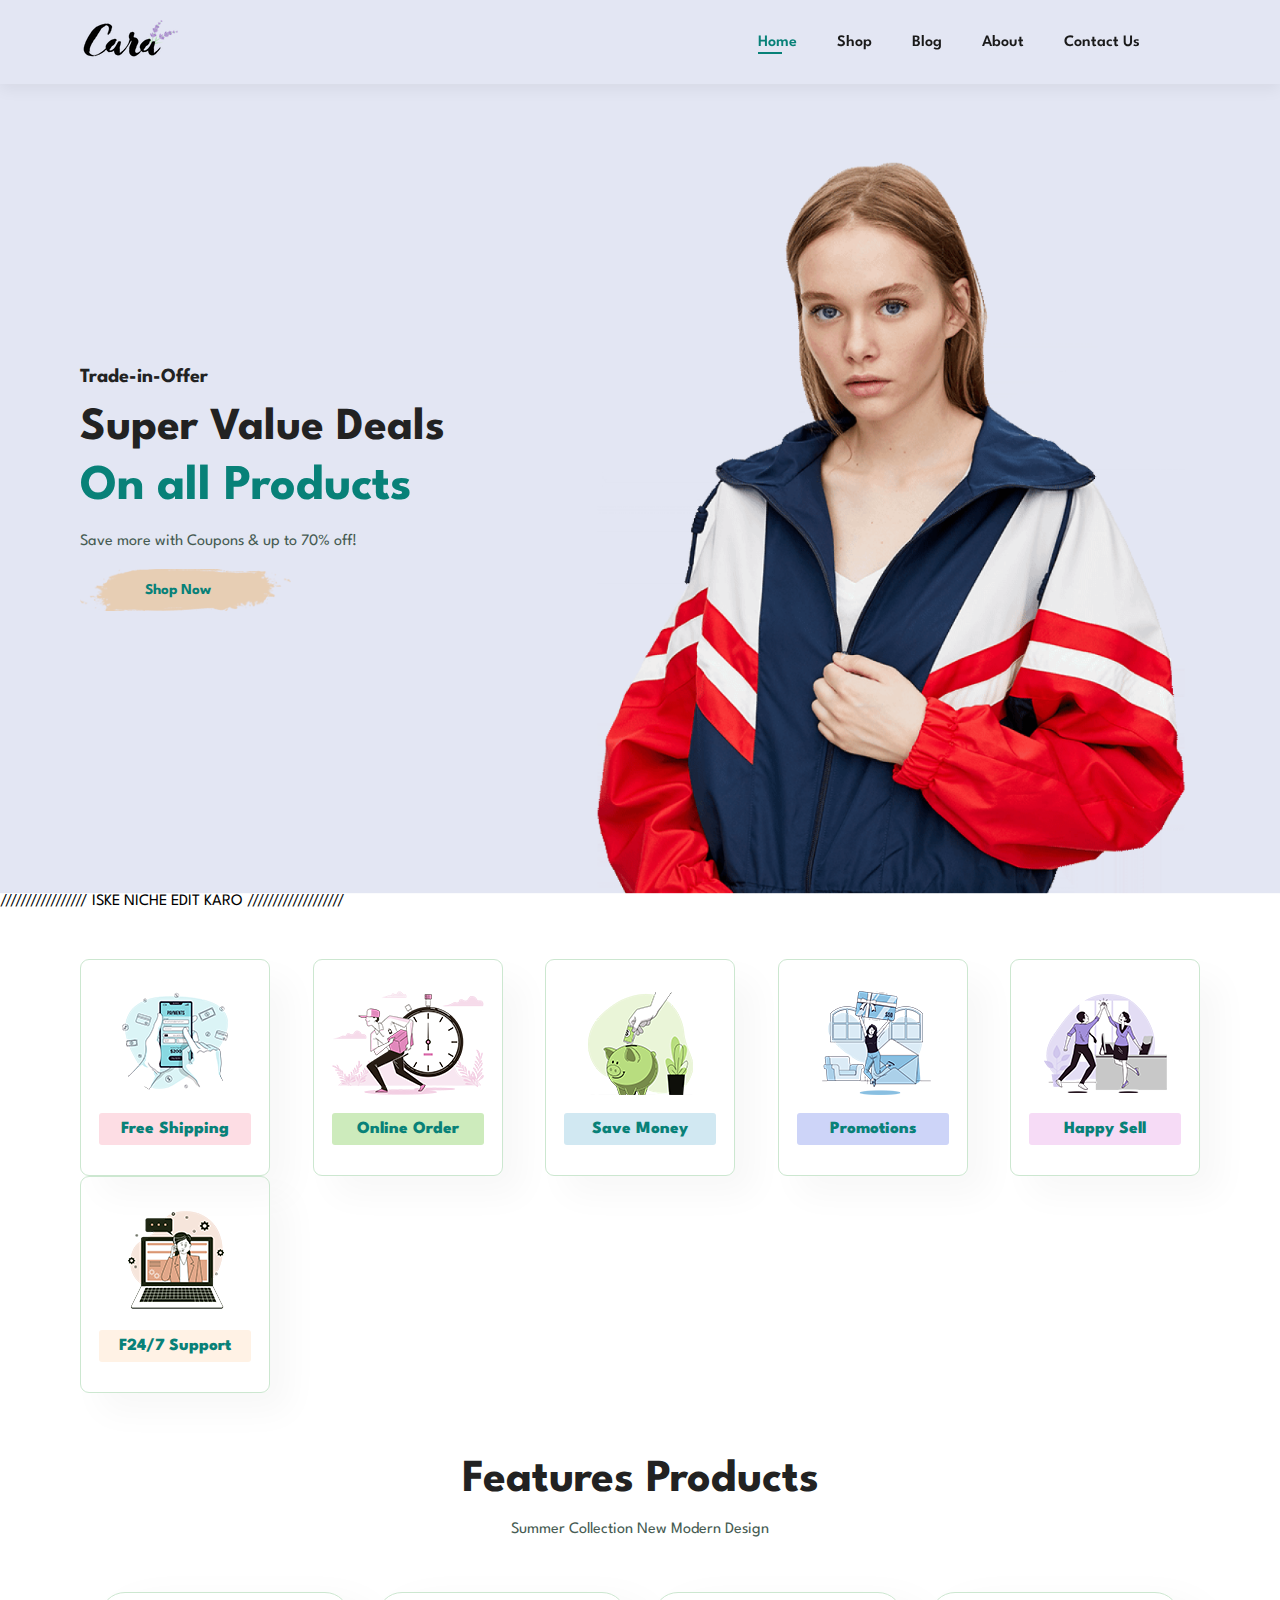
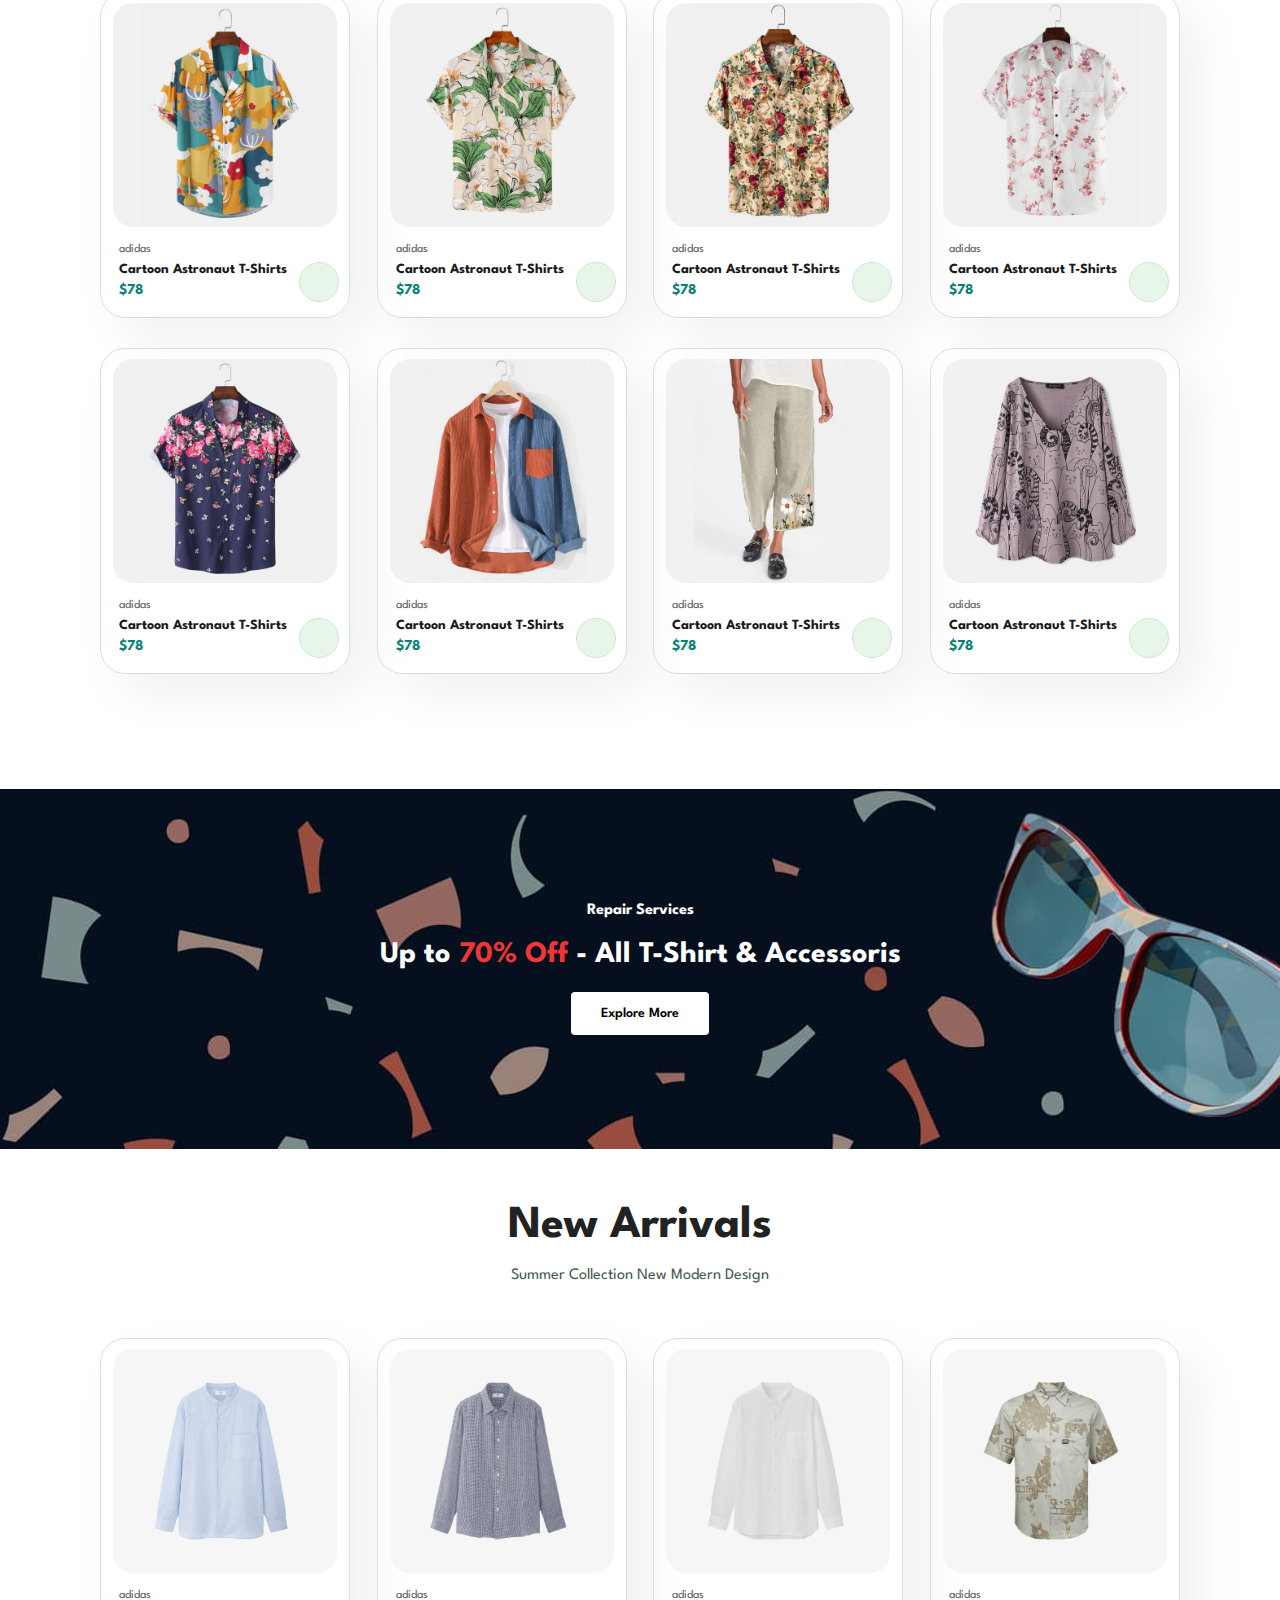
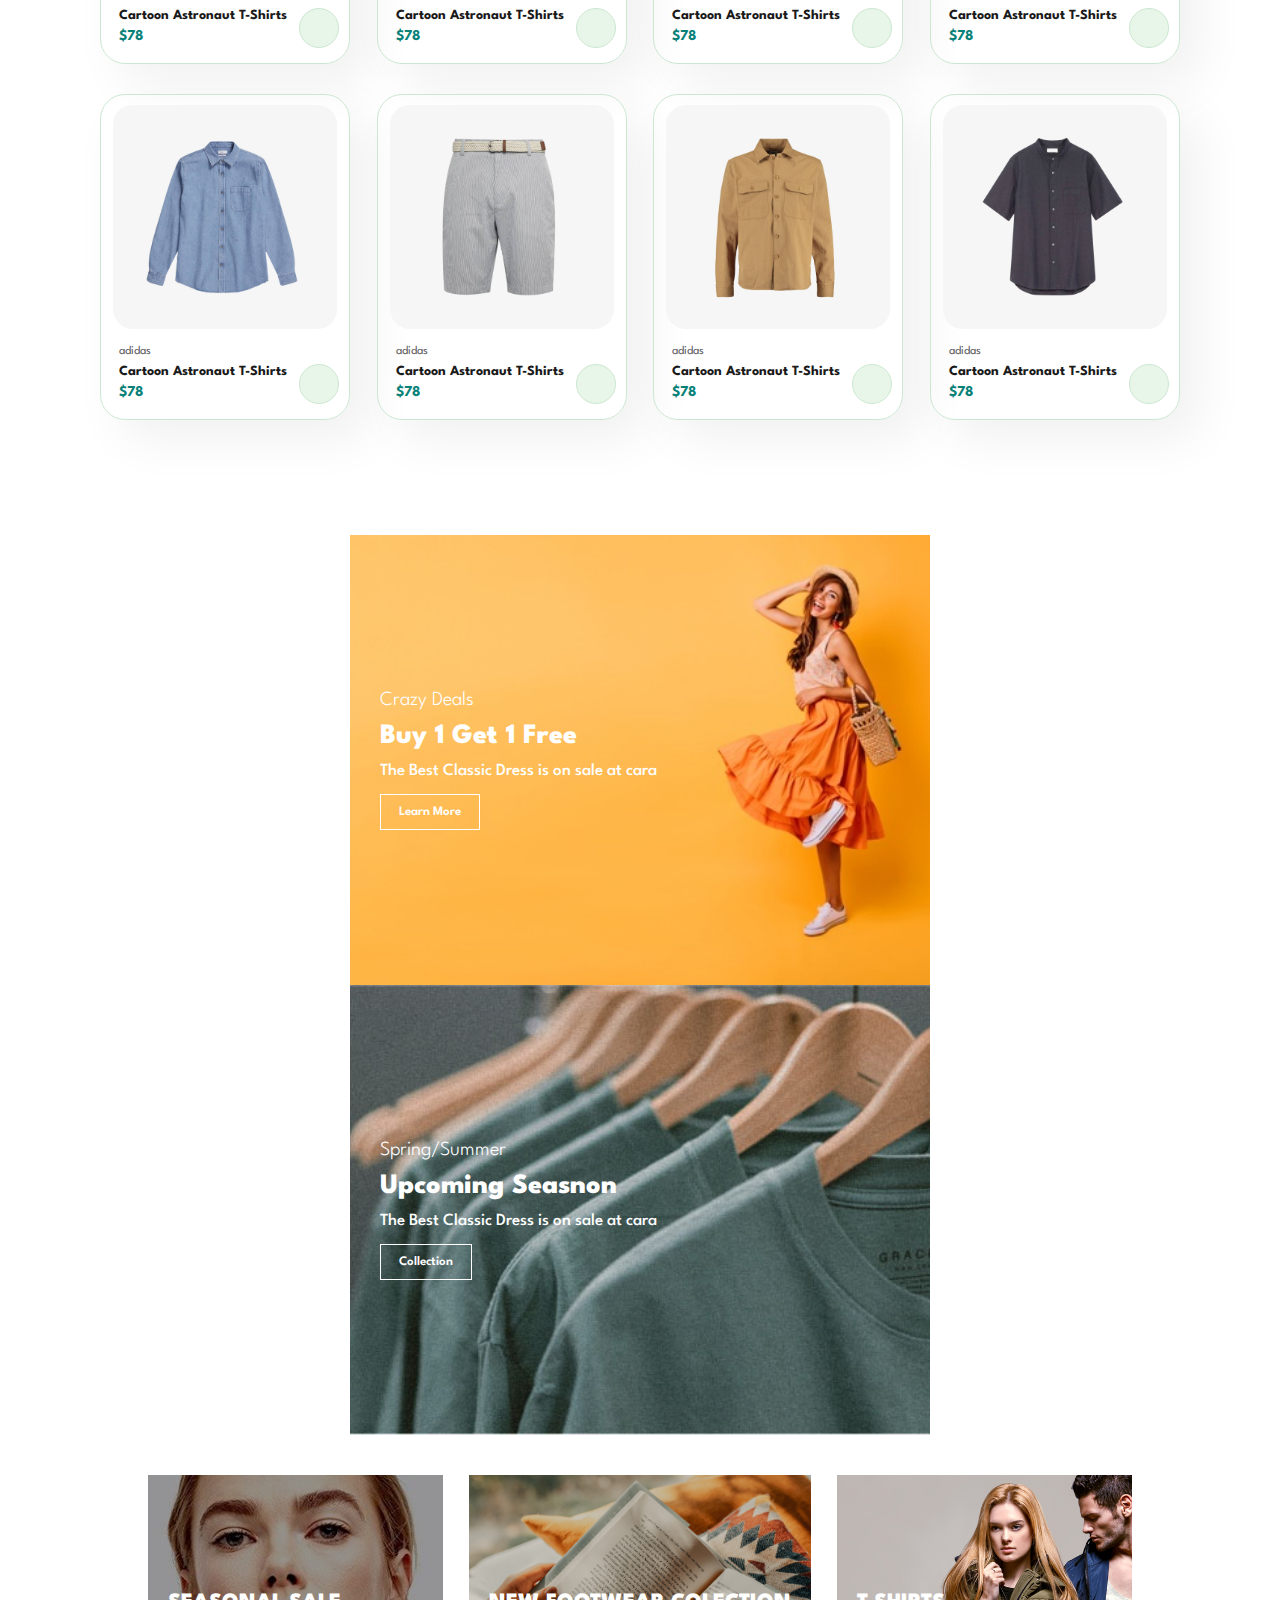
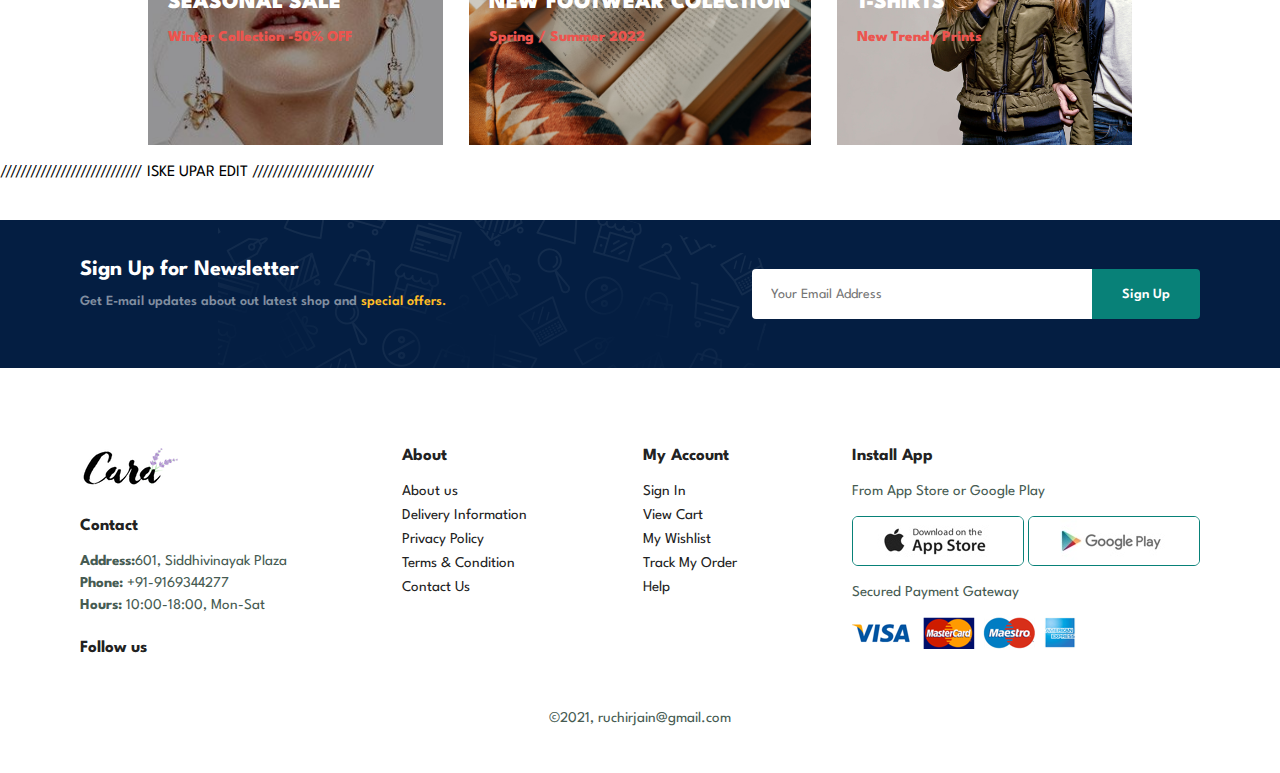
<file: index.html>
<!DOCTYPE html>
<html lang="en">

<head>
    <meta charset="UTF-8">
    <meta name="viewport" content="width=device-width, initial-scale=1.0">
    <title>E-Commerce Website</title>
    <link rel="preconnect" href="https://fonts.googleapis.com">
    <link rel="preconnect" href="https://fonts.gstatic.com" crossorigin>
    <link
        href="https://fonts.googleapis.com/css2?family=Courier+Prime&family=League+Spartan&family=Playfair+Display:ital,wght@0,500;0,600;0,700;1,400&family=Poppins:ital,wght@0,100;0,200;0,300;0,400;0,500;0,600;0,700;1,100;1,200;1,300;1,400;1,500&display=swap"
        rel="stylesheet">
    <link rel="stylesheet" href="https://cdnjs.cloudflare.com/ajax/libs/font-awesome/6.4.0/css/all.min.css"
        integrity="sha512-iecdLmaskl7CVkqkXNQ/ZH/XLlvWZOJyj7Yy7tcenmpD1ypASozpmT/E0iPtmFIB46ZmdtAc9eNBvH0H/ZpiBw=="
        crossorigin="anonymous" referrerpolicy="no-referrer" />
    <link rel="stylesheet" href="style.css">
</head>

<body>
    <section id="header">
        <a href="#"><img src="./images/logo.png" class="logo" alt=""></a>
        <div>
            <ul id="navbar">
                <li><a class="active" href="index.html">Home</a></li>
                <li><a href="shop.html">Shop</a></li>
                <li><a href="blog.html">Blog</a></li>
                <li><a href="about.html">About</a></li>
                <li><a href="contact.html">Contact Us</a></li>
                <li><a href="cart.html" id="lg-bag"><i class="fa-solid fa-bag-shopping"></i></a></li>
                <a href="#" id="close"><i class="fa-solid fa-xmark"></i></a>
            </ul>
        </div>
        <div id="mobile">
            <a href="#"><i class="fa-solid fa-bag-shopping"></i></a>
            <i class="fa-solid fa-bars" id="bar"></i>
        </div>
    </section>

    <section id="hero">
        <h4>Trade-in-Offer</h4>
        <h2>Super Value Deals</h2>
        <h1>On all Products</h1>
        <p>Save more with Coupons & up to 70% off!</p>
        <button>Shop Now</button>
    </section>

///////////////// ISKE NICHE EDIT KARO ///////////////////

    <section id="features">
        <div class="fe-box">
            <img src="./images/features/f1.png" alt="">
            <h6>Free Shipping</h6>
        </div>
        <div class="fe-box">
            <img src="./images/features/f2.png" alt="">
            <h6>Online Order</h6>
        </div>
        <div class="fe-box">
            <img src="./images/features/f3.png" alt="">
            <h6>Save Money</h6>
        </div>
        <div class="fe-box">
            <img src="./images/features/f4.png" alt="">
            <h6>Promotions</h6>
        </div>
        <div class="fe-box">
            <img src="./images/features/f5.png" alt="">
            <h6>Happy Sell</h6>
        </div>
        <div class="fe-box">
            <img src="./images/features/f6.png" alt="">
            <h6>F24/7 Support</h6>
        </div>
    </section>

    <section id="product1" class="section-p1">
        <h2>Features Products</h2>
        <p>Summer Collection New Modern Design</p>
        <div class="pro-container">
            <div class="pro">
                <img src="./images/products/f1.jpg" alt="">
                <div class="description">
                    <span>adidas</span>
                    <h5>Cartoon Astronaut T-Shirts</h5>
                    <div class="star">
                        <i class="fas fa-star"></i>
                        <i class="fas fa-star"></i>
                        <i class="fas fa-star"></i>
                        <i class="fas fa-star"></i>
                        <i class="fas fa-star"></i>
                    </div>
                    <h4>$78</h4>
                </div>
                <a href="#"><i class="fa-solid fa-cart-shopping"></i></a>
            </div>
            <div class="pro">
                <img src="./images/products/f2.jpg" alt="">
                <div class="description">
                    <span>adidas</span>
                    <h5>Cartoon Astronaut T-Shirts</h5>
                    <div class="star">
                        <i class="fas fa-star"></i>
                        <i class="fas fa-star"></i>
                        <i class="fas fa-star"></i>
                        <i class="fas fa-star"></i>
                        <i class="fas fa-star"></i>
                    </div>
                    <h4>$78</h4>
                </div>
                <a href="#"><i class="fa-solid fa-cart-shopping"></i></a>
            </div>
            <div class="pro">
                <img src="./images/products/f3.jpg" alt="">
                <div class="description">
                    <span>adidas</span>
                    <h5>Cartoon Astronaut T-Shirts</h5>
                    <div class="star">
                        <i class="fas fa-star"></i>
                        <i class="fas fa-star"></i>
                        <i class="fas fa-star"></i>
                        <i class="fas fa-star"></i>
                        <i class="fas fa-star"></i>
                    </div>
                    <h4>$78</h4>
                </div>
                <a href="#"><i class="fa-solid fa-cart-shopping"></i></a>
            </div>
            <div class="pro">
                <img src="./images/products/f4.jpg" alt="">
                <div class="description">
                    <span>adidas</span>
                    <h5>Cartoon Astronaut T-Shirts</h5>
                    <div class="star">
                        <i class="fas fa-star"></i>
                        <i class="fas fa-star"></i>
                        <i class="fas fa-star"></i>
                        <i class="fas fa-star"></i>
                        <i class="fas fa-star"></i>
                    </div>
                    <h4>$78</h4>
                </div>
                <a href="#"><i class="fa-solid fa-cart-shopping"></i></a>
            </div>
            <div class="pro">
                <img src="./images/products/f5.jpg" alt="">
                <div class="description">
                    <span>adidas</span>
                    <h5>Cartoon Astronaut T-Shirts</h5>
                    <div class="star">
                        <i class="fas fa-star"></i>
                        <i class="fas fa-star"></i>
                        <i class="fas fa-star"></i>
                        <i class="fas fa-star"></i>
                        <i class="fas fa-star"></i>
                    </div>
                    <h4>$78</h4>
                </div>
                <a href="#"><i class="fa-solid fa-cart-shopping"></i></a>
            </div>
            <div class="pro">
                <img src="./images/products/f6.jpg" alt="">
                <div class="description">
                    <span>adidas</span>
                    <h5>Cartoon Astronaut T-Shirts</h5>
                    <div class="star">
                        <i class="fas fa-star"></i>
                        <i class="fas fa-star"></i>
                        <i class="fas fa-star"></i>
                        <i class="fas fa-star"></i>
                        <i class="fas fa-star"></i>
                    </div>
                    <h4>$78</h4>
                </div>
                <a href="#"><i class="fa-solid fa-cart-shopping"></i></a>
            </div>
            <div class="pro">
                <img src="./images/products/f7.jpg" alt="">
                <div class="description">
                    <span>adidas</span>
                    <h5>Cartoon Astronaut T-Shirts</h5>
                    <div class="star">
                        <i class="fas fa-star"></i>
                        <i class="fas fa-star"></i>
                        <i class="fas fa-star"></i>
                        <i class="fas fa-star"></i>
                        <i class="fas fa-star"></i>
                    </div>
                    <h4>$78</h4>
                </div>
                <a href="#"><i class="fa-solid fa-cart-shopping"></i></a>
            </div>
            <div class="pro">
                <img src="./images/products/f8.jpg" alt="">
                <div class="description">
                    <span>adidas</span>
                    <h5>Cartoon Astronaut T-Shirts</h5>
                    <div class="star">
                        <i class="fas fa-star"></i>
                        <i class="fas fa-star"></i>
                        <i class="fas fa-star"></i>
                        <i class="fas fa-star"></i>
                        <i class="fas fa-star"></i>
                    </div>
                    <h4>$78</h4>
                </div>
                <a href="#"><i class="fa-solid fa-cart-shopping"></i></a>
            </div>


        </div>
    </section>

    <section id="banner" class="section-m1">
        <h4>Repair Services</h4>
        <h2>Up to <span>70% Off</span> - All T-Shirt & Accessoris</h2>
        <button class="normal">Explore More</button>
    </section>

    <section id="product1" class="section-p1">
        <h2>New Arrivals</h2>
        <p>Summer Collection New Modern Design</p>
        <div class="pro-container">
            <div class="pro">
                <img src="./images/products/n1.jpg" alt="">
                <div class="description">
                    <span>adidas</span>
                    <h5>Cartoon Astronaut T-Shirts</h5>
                    <div class="star">
                        <i class="fas fa-star"></i>
                        <i class="fas fa-star"></i>
                        <i class="fas fa-star"></i>
                        <i class="fas fa-star"></i>
                        <i class="fas fa-star"></i>
                    </div>
                    <h4>$78</h4>
                </div>
                <a href="#"><i class="fa-solid fa-cart-shopping"></i></a>
            </div>
            <div class="pro">
                <img src="./images/products/n2.jpg" alt="">
                <div class="description">
                    <span>adidas</span>
                    <h5>Cartoon Astronaut T-Shirts</h5>
                    <div class="star">
                        <i class="fas fa-star"></i>
                        <i class="fas fa-star"></i>
                        <i class="fas fa-star"></i>
                        <i class="fas fa-star"></i>
                        <i class="fas fa-star"></i>
                    </div>
                    <h4>$78</h4>
                </div>
                <a href="#"><i class="fa-solid fa-cart-shopping"></i></a>
            </div>
            <div class="pro">
                <img src="./images/products/n3.jpg" alt="">
                <div class="description">
                    <span>adidas</span>
                    <h5>Cartoon Astronaut T-Shirts</h5>
                    <div class="star">
                        <i class="fas fa-star"></i>
                        <i class="fas fa-star"></i>
                        <i class="fas fa-star"></i>
                        <i class="fas fa-star"></i>
                        <i class="fas fa-star"></i>
                    </div>
                    <h4>$78</h4>
                </div>
                <a href="#"><i class="fa-solid fa-cart-shopping"></i></a>
            </div>
            <div class="pro">
                <img src="./images/products/n4.jpg" alt="">
                <div class="description">
                    <span>adidas</span>
                    <h5>Cartoon Astronaut T-Shirts</h5>
                    <div class="star">
                        <i class="fas fa-star"></i>
                        <i class="fas fa-star"></i>
                        <i class="fas fa-star"></i>
                        <i class="fas fa-star"></i>
                        <i class="fas fa-star"></i>
                    </div>
                    <h4>$78</h4>
                </div>
                <a href="#"><i class="fa-solid fa-cart-shopping"></i></a>
            </div>
            <div class="pro">
                <img src="./images/products/n5.jpg" alt="">
                <div class="description">
                    <span>adidas</span>
                    <h5>Cartoon Astronaut T-Shirts</h5>
                    <div class="star">
                        <i class="fas fa-star"></i>
                        <i class="fas fa-star"></i>
                        <i class="fas fa-star"></i>
                        <i class="fas fa-star"></i>
                        <i class="fas fa-star"></i>
                    </div>
                    <h4>$78</h4>
                </div>
                <a href="#"><i class="fa-solid fa-cart-shopping"></i></a>
            </div>
            <div class="pro">
                <img src="./images/products/n6.jpg" alt="">
                <div class="description">
                    <span>adidas</span>
                    <h5>Cartoon Astronaut T-Shirts</h5>
                    <div class="star">
                        <i class="fas fa-star"></i>
                        <i class="fas fa-star"></i>
                        <i class="fas fa-star"></i>
                        <i class="fas fa-star"></i>
                        <i class="fas fa-star"></i>
                    </div>
                    <h4>$78</h4>
                </div>
                <a href="#"><i class="fa-solid fa-cart-shopping"></i></a>
            </div>
            <div class="pro">
                <img src="./images/products/n7.jpg" alt="">
                <div class="description">
                    <span>adidas</span>
                    <h5>Cartoon Astronaut T-Shirts</h5>
                    <div class="star">
                        <i class="fas fa-star"></i>
                        <i class="fas fa-star"></i>
                        <i class="fas fa-star"></i>
                        <i class="fas fa-star"></i>
                        <i class="fas fa-star"></i>
                    </div>
                    <h4>$78</h4>
                </div>
                <a href="#"><i class="fa-solid fa-cart-shopping"></i></a>
            </div>
            <div class="pro">
                <img src="./images/products/n8.jpg" alt="">
                <div class="description">
                    <span>adidas</span>
                    <h5>Cartoon Astronaut T-Shirts</h5>
                    <div class="star">
                        <i class="fas fa-star"></i>
                        <i class="fas fa-star"></i>
                        <i class="fas fa-star"></i>
                        <i class="fas fa-star"></i>
                        <i class="fas fa-star"></i>
                    </div>
                    <h4>$78</h4>
                </div>
                <a href="#"><i class="fa-solid fa-cart-shopping"></i></a>
            </div>


        </div>
    </section>

    <section id="sm-banner" class="section-p1">
        <div class="banner-box">
            <h4>Crazy Deals</h4>
            <h2>Buy 1 Get 1 Free</h2>
            <span>The Best Classic Dress is on sale at cara</span>
            <button class="white">Learn More</button>
        </div>
        <div class="banner-box banner-box-2">
            <h4>Spring/Summer</h4>
            <h2>Upcoming Seasnon</h2>
            <span>The Best Classic Dress is on sale at cara</span>
            <button class="white">Collection</button>
        </div>
    </section>

    <section id="banner-3">
        <div class="banner-box">
            <h2>SEASONAL SALE</h2>
            <h3>Winter Collection -50% OFF</h3>
        </div>
        <div class="banner-box" style="background-image: url(./images/banner/b19.jpg);">
            <h2>NEW FOOTWEAR COLECTION</h2>
            <h3>Spring / Summer 2022</h3>
        </div>
        <div class="banner-box" style="background-image: url(./images/banner/b4.jpg);">
            <h2>T-SHIRTS</h2>
            <h3>New Trendy Prints</h3>
        </div>
    </section>

    //////////////////////////// ISKE UPAR EDIT ////////////////////////

    <section id="newsletter" class="section-p1 section-m1">
        <div class="newstext">
            <h4>Sign Up for Newsletter</h4>
            <p>Get E-mail updates about out latest shop and <span>special offers.</span></p>
        </div>
        <div class="form">
            <input type="text" placeholder="Your Email Address">
            <button class="normal">Sign Up</button>
        </div>
    </section>

    <footer class="section-p1">

        <div class="col">
            <img class="logo" src="./images/logo.png" alt="">
            <h4>Contact</h4>
            <p><strong>Address:</strong>601, Siddhivinayak Plaza</p>
            <p><strong>Phone:</strong> +91-9169344277</p>
            <p><strong>Hours:</strong> 10:00-18:00, Mon-Sat</p>
            <div class="follow">
                <h4>Follow us</h4>
                <div class="icon">
                    <i class="fa-brands fa-facebook"></i>
                    <i class="fa-brands fa-twitter"></i>
                    <i class="fa-brands fa-instagram"></i>
                    <i class="fa-brands fa-linkedin"></i>
                </div>
            </div>
        </div>

        <div class="col">
            <h4>About</h4>
            <a href="#">About us</a>
            <a href="#">Delivery Information</a>
            <a href="#">Privacy Policy</a>
            <a href="#">Terms & Condition</a>
            <a href="#">Contact Us</a>
        </div>

        <div class="col">
            <h4>My Account</h4>
            <a href="#">Sign In</a>
            <a href="#">View Cart</a>
            <a href="#">My Wishlist</a>
            <a href="#">Track My Order</a>
            <a href="#">Help</a>
        </div>

        <div class="col install">
            <h4>Install App</h4>
            <p>From App Store or Google Play</p>
            <div class="row">
                <img src="./images/pay/app.jpg" alt="">
                <img src="./images/pay/play.jpg" alt="">
            </div>
            <p>Secured Payment Gateway</p>
            <img src="./images/pay/pay.png" alt="">
        </div>

        <div class="copyright">
            <p>©2021, ruchirjain@gmail.com</p>
        </div>
    </footer>




    <script src="script.js"></script>
</body>

</html>
</file>
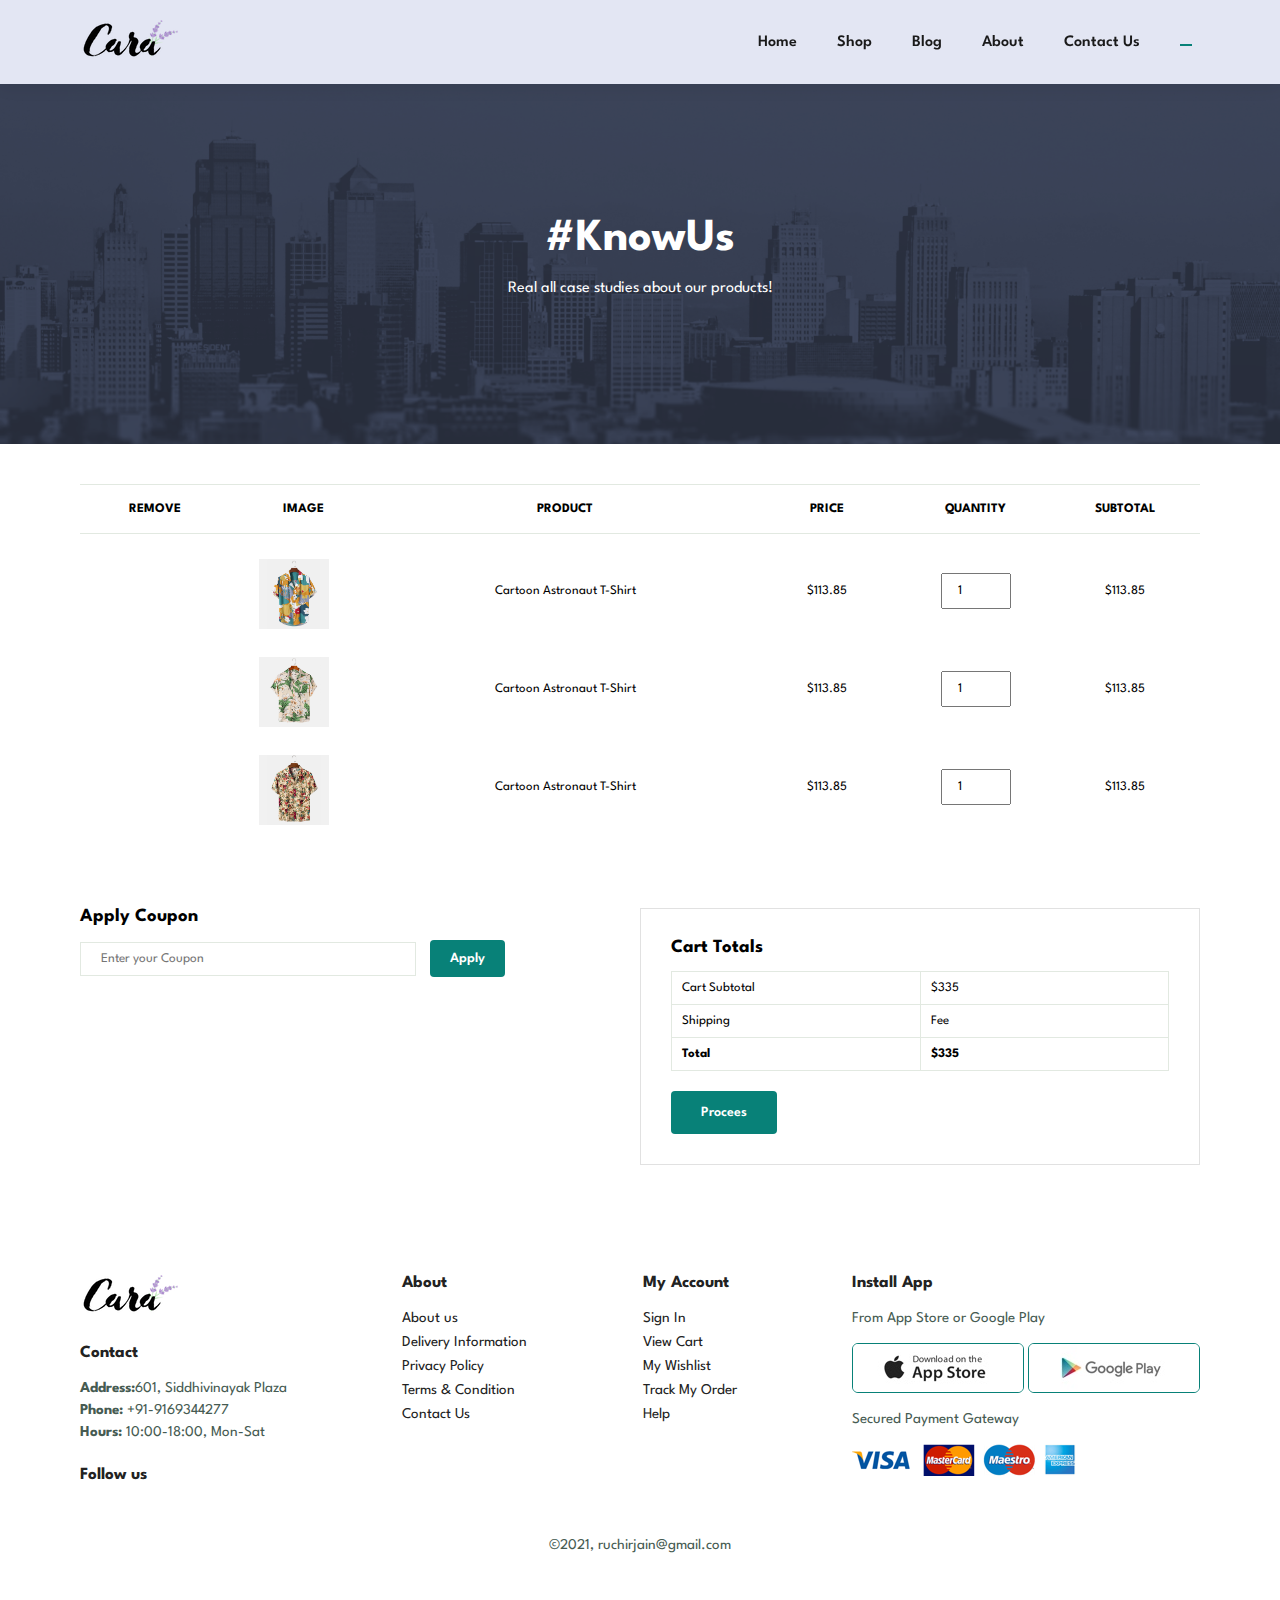
<file: cart.html>
<!DOCTYPE html>
<html lang="en">

<head>
    <meta charset="UTF-8">
    <meta name="viewport" content="width=device-width, initial-scale=1.0">
    <title>E-Commerce Website</title>
    <link rel="preconnect" href="https://fonts.googleapis.com">
    <link rel="preconnect" href="https://fonts.gstatic.com" crossorigin>
    <link
        href="https://fonts.googleapis.com/css2?family=Courier+Prime&family=League+Spartan&family=Playfair+Display:ital,wght@0,500;0,600;0,700;1,400&family=Poppins:ital,wght@0,100;0,200;0,300;0,400;0,500;0,600;0,700;1,100;1,200;1,300;1,400;1,500&display=swap"
        rel="stylesheet">
    <link rel="stylesheet" href="https://cdnjs.cloudflare.com/ajax/libs/font-awesome/6.4.0/css/all.min.css"
        integrity="sha512-iecdLmaskl7CVkqkXNQ/ZH/XLlvWZOJyj7Yy7tcenmpD1ypASozpmT/E0iPtmFIB46ZmdtAc9eNBvH0H/ZpiBw=="
        crossorigin="anonymous" referrerpolicy="no-referrer" />
    <link rel="stylesheet" href="style.css">
</head>

<body>
    <section id="header">
        <a href="#"><img src="./images/logo.png" class="logo" alt=""></a>
        <div>
            <ul id="navbar">
                <li><a href="index.html">Home</a></li>
                <li><a href="shop.html">Shop</a></li>
                <li><a href="blog.html">Blog</a></li>
                <li><a href="about.html">About</a></li>
                <li><a href="contact.html">Contact Us</a></li>
                <li><a class="active" href="#" id="lg-bag"><i class="fa-solid fa-bag-shopping"></i></a></li>
                <a href="#" id="close"><i class="fa-solid fa-xmark"></i></a>
            </ul>
        </div>
        <div id="mobile">
            <a href="#"><i class="fa-solid fa-bag-shopping"></i></a>
            <i class="fa-solid fa-bars" id="bar"></i>
        </div>
    </section>

    <section id="page-header" class="about-header">
        <h2>#KnowUs</h2>
        <p>Real all case studies about our products!</p>
    </section>

    <section id="cart" class="section-p1">
        <table width="100%">
            <thead>
                <tr>
                    <td>Remove</td>
                    <td>Image</td>
                    <td>Product</td>
                    <td>Price</td>
                    <td>Quantity</td>
                    <td>Subtotal</td>
                </tr>
            </thead>
            <tbody>
                <tr>
                    <td><a href="#"><i class="fa-solid fa-circle-xmark"></i></a></td>
                    <td><img src="./images/products/f1.jpg" alt=""></td>
                    <td>Cartoon Astronaut T-Shirt</td>
                    <td>$113.85</td>
                    <td><input type="number" value="1"></td>
                    <td>$113.85</td>
                </tr>
                <tr>
                    <td><a href="#"><i class="fa-solid fa-circle-xmark"></i></a></td>
                    <td><img src="./images/products/f2.jpg" alt=""></td>
                    <td>Cartoon Astronaut T-Shirt</td>
                    <td>$113.85</td>
                    <td><input type="number" value="1"></td>
                    <td>$113.85</td>
                </tr>
                <tr>
                    <td><a href="#"><i class="fa-solid fa-circle-xmark"></i></a></td>
                    <td><img src="./images/products/f3.jpg" alt=""></td>
                    <td>Cartoon Astronaut T-Shirt</td>
                    <td>$113.85</td>
                    <td><input type="number" value="1"></td>
                    <td>$113.85</td>
                </tr>
            </tbody>
        </table>

    </section>

    <section id="cart-add" class="section-p1">
        <div id="coupon">
            <h3>Apply Coupon</h3>
            <div>
                <input type="text" placeholder="Enter your Coupon">
                <button class="normal">Apply</button>
            </div>
        </div>
        <div id="sub-total">
            <h3>Cart Totals</h3>
            <table>
                <tr>
                    <td>Cart Subtotal</td>
                    <td>$335</td>
                </tr>
                <tr>
                    <td>Shipping</td>
                    <td>Fee</td>
                </tr>
                <tr>
                    <td><strong>Total</strong></td>
                    <td><strong>$335</strong></td>
                </tr>
            </table>
            <button class="normal">Procees</button>
        </div>
    </section>


    <footer class="section-p1">

        <div class="col">
            <img class="logo" src="./images/logo.png" alt="">
            <h4>Contact</h4>
            <p><strong>Address:</strong>601, Siddhivinayak Plaza</p>
            <p><strong>Phone:</strong> +91-9169344277</p>
            <p><strong>Hours:</strong> 10:00-18:00, Mon-Sat</p>
            <div class="follow">
                <h4>Follow us</h4>
                <div class="icon">
                    <i class="fa-brands fa-facebook"></i>
                    <i class="fa-brands fa-twitter"></i>
                    <i class="fa-brands fa-instagram"></i>
                    <i class="fa-brands fa-linkedin"></i>
                </div>
            </div>
        </div>

        <div class="col">
            <h4>About</h4>
            <a href="#">About us</a>
            <a href="#">Delivery Information</a>
            <a href="#">Privacy Policy</a>
            <a href="#">Terms & Condition</a>
            <a href="#">Contact Us</a>
        </div>

        <div class="col">
            <h4>My Account</h4>
            <a href="#">Sign In</a>
            <a href="#">View Cart</a>
            <a href="#">My Wishlist</a>
            <a href="#">Track My Order</a>
            <a href="#">Help</a>
        </div>

        <div class="col install">
            <h4>Install App</h4>
            <p>From App Store or Google Play</p>
            <div class="row">
                <img src="./images/pay/app.jpg" alt="">
                <img src="./images/pay/play.jpg" alt="">
            </div>
            <p>Secured Payment Gateway</p>
            <img src="./images/pay/pay.png" alt="">
        </div>

        <div class="copyright">
            <p>©2021, ruchirjain@gmail.com</p>
        </div>
    </footer>




    <script src="script.js"></script>
</body>

</html>
</file>
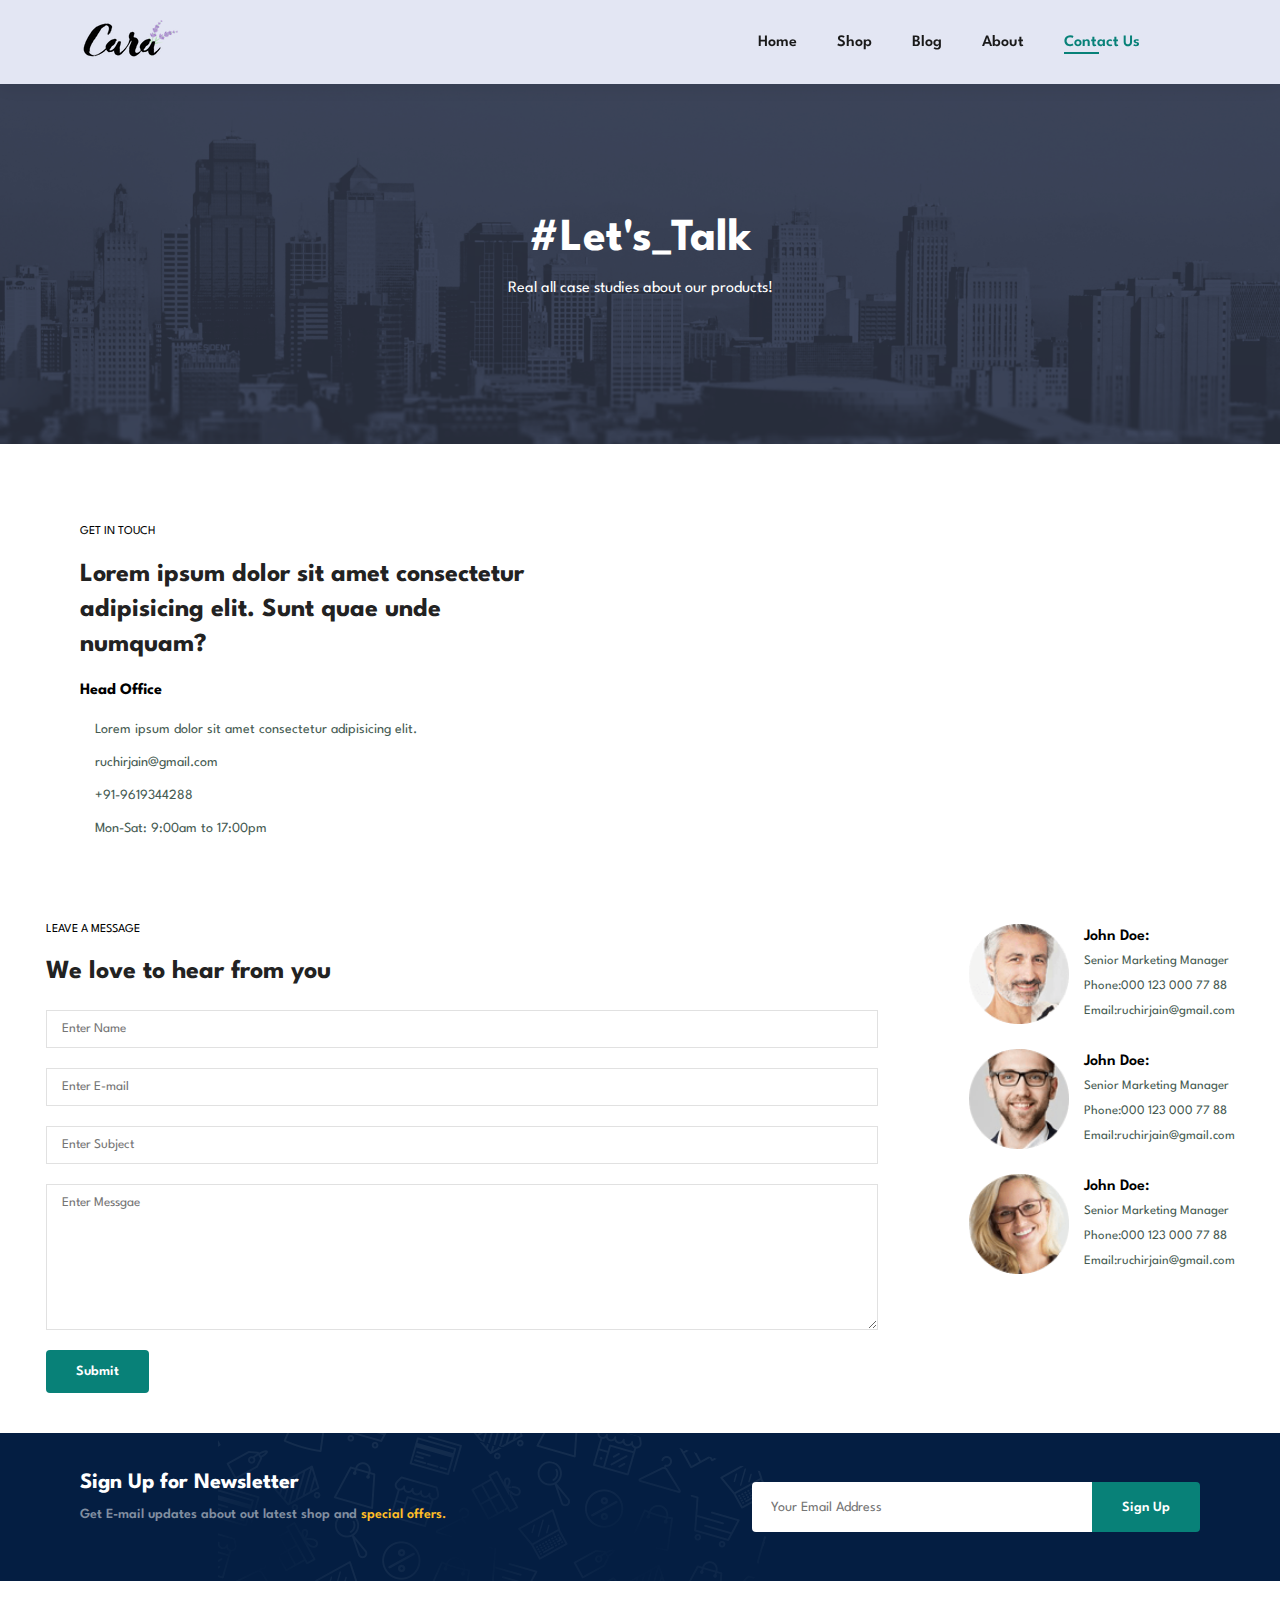
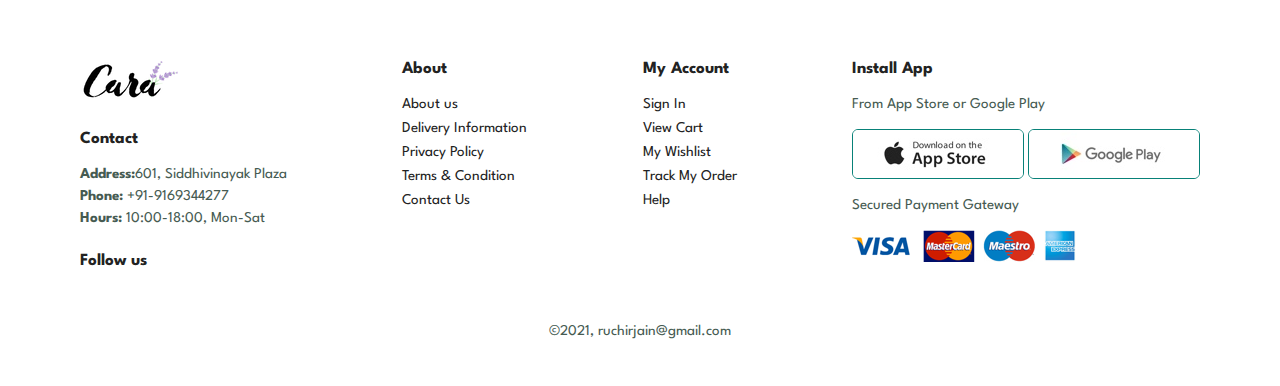
<file: contact.html>
<!DOCTYPE html>
<html lang="en">

<head>
    <meta charset="UTF-8">
    <meta name="viewport" content="width=device-width, initial-scale=1.0">
    <title>E-Commerce Website</title>
    <link rel="preconnect" href="https://fonts.googleapis.com">
    <link rel="preconnect" href="https://fonts.gstatic.com" crossorigin>
    <link
        href="https://fonts.googleapis.com/css2?family=Courier+Prime&family=League+Spartan&family=Playfair+Display:ital,wght@0,500;0,600;0,700;1,400&family=Poppins:ital,wght@0,100;0,200;0,300;0,400;0,500;0,600;0,700;1,100;1,200;1,300;1,400;1,500&display=swap"
        rel="stylesheet">
    <link rel="stylesheet" href="https://cdnjs.cloudflare.com/ajax/libs/font-awesome/6.4.0/css/all.min.css"
        integrity="sha512-iecdLmaskl7CVkqkXNQ/ZH/XLlvWZOJyj7Yy7tcenmpD1ypASozpmT/E0iPtmFIB46ZmdtAc9eNBvH0H/ZpiBw=="
        crossorigin="anonymous" referrerpolicy="no-referrer" />
    <link rel="stylesheet" href="style.css">
</head>

<body>
    <section id="header">
        <a href="#"><img src="./images/logo.png" class="logo" alt=""></a>
        <div>
            <ul id="navbar">
                <li><a href="index.html">Home</a></li>
                <li><a href="shop.html">Shop</a></li>
                <li><a href="blog.html">Blog</a></li>
                <li><a href="about.html">About</a></li>
                <li><a class="active" href="contact.html">Contact Us</a></li>
                <li><a href="#" id="lg-bag"><i class="fa-solid fa-bag-shopping"></i></a></li>
                <a href="#" id="close"><i class="fa-solid fa-xmark"></i></a>
            </ul>
        </div>
        <div id="mobile">
            <a href="#"><i class="fa-solid fa-bag-shopping"></i></a>
            <i class="fa-solid fa-bars" id="bar"></i>
        </div>
    </section>

    <section id="page-header" class="contact-header">
        <h2>#Let's_Talk</h2>
        <p>Real all case studies about our products!</p>
    </section>

    <section id="contact-details" class="section-p1">
        
        <div class="details">
            <span>GET IN TOUCH</span>
            <h2>Lorem ipsum dolor sit amet consectetur adipisicing elit. Sunt quae unde numquam?</h2>
            <h3>Head Office</h3>
            <div>
                <li>
                    <i class="fa-solid fa-globe"></i>
                    <p>Lorem ipsum dolor sit amet consectetur adipisicing elit.</p>
                </li>
                <li>
                    <i class="fa-regular fa-envelope"></i>
                    <p>ruchirjain@gmail.com</p>
                </li>
                <li>
                    <i class="fa-solid fa-phone"></i>
                    <p>+91-9619344288</p>
                </li>
                <li>
                    <i class="fa-regular fa-clock"></i>
                    <p>Mon-Sat: 9:00am to 17:00pm</p>
                </li>
            </div>
        </div>

        <div class="map">
            <iframe src="https://www.google.com/maps/embed?pb=!1m18!1m12!1m3!1d4939.667722428765!2d-1.2627692668761759!3d51.754361499999995!2m3!1f0!2f0!3f0!3m2!1i1024!2i768!4f13.1!3m3!1m2!1s0x4876c6a9ef8c485b%3A0xd2ff1883a001afed!2sUniversity%20of%20Oxford!5e0!3m2!1sen!2sin!4v1688730906042!5m2!1sen!2sin" width="600" height="450" style="border:0;" allowfullscreen="" loading="lazy" referrerpolicy="no-referrer-when-downgrade"></iframe>
        </div>

    </section>

    <section id="form-details" class="section-p2">
        <form action="">
            <span>LEAVE A MESSAGE</span>
            <h2>We love to hear from you</h2>
            <input type="text" placeholder="Enter Name">
            <input type="email" placeholder="Enter E-mail">
            <input type="text" placeholder="Enter Subject">
            <textarea name="" id="" cols="30" rows="10" placeholder="Enter Messgae"></textarea>
            <Button class="normal">Submit</Button>
        </form>
        <div class="people">
            <div>
                <img src="./images/people/1.png" alt="">
                <p><span>John Doe: </span>Senior Marketing Manager <br>Phone:000 123 000 77 88 <br>Email:ruchirjain@gmail.com</p>
            </div>
            <div>
                <img src="./images/people/2.png" alt="">
                <p><span>John Doe: </span>Senior Marketing Manager <br>Phone:000 123 000 77 88 <br>Email:ruchirjain@gmail.com</p>
            </div>
            <div>
                <img src="./images/people/3.png" alt="">
                <p><span>John Doe: </span>Senior Marketing Manager <br>Phone:000 123 000 77 88 <br>Email:ruchirjain@gmail.com</p>
            </div>
        </div>
    </section>



    <section id="newsletter" class="section-p1 section-m1">
        <div class="newstext">
            <h4>Sign Up for Newsletter</h4>
            <p>Get E-mail updates about out latest shop and <span>special offers.</span></p>
        </div>
        <div class="form">
            <input type="text" placeholder="Your Email Address">
            <button class="normal">Sign Up</button>
        </div>
    </section>

    <footer class="section-p1">

        <div class="col">
            <img class="logo" src="./images/logo.png" alt="">
            <h4>Contact</h4>
            <p><strong>Address:</strong>601, Siddhivinayak Plaza</p>
            <p><strong>Phone:</strong> +91-9169344277</p>
            <p><strong>Hours:</strong> 10:00-18:00, Mon-Sat</p>
            <div class="follow">
                <h4>Follow us</h4>
                <div class="icon">
                    <i class="fa-brands fa-facebook"></i>
                    <i class="fa-brands fa-twitter"></i>
                    <i class="fa-brands fa-instagram"></i>
                    <i class="fa-brands fa-linkedin"></i>
                </div>
            </div>
        </div>

        <div class="col">
            <h4>About</h4>
            <a href="#">About us</a>
            <a href="#">Delivery Information</a>
            <a href="#">Privacy Policy</a>
            <a href="#">Terms & Condition</a>
            <a href="#">Contact Us</a>
        </div>

        <div class="col">
            <h4>My Account</h4>
            <a href="#">Sign In</a>
            <a href="#">View Cart</a>
            <a href="#">My Wishlist</a>
            <a href="#">Track My Order</a>
            <a href="#">Help</a>
        </div>

        <div class="col install">
            <h4>Install App</h4>
            <p>From App Store or Google Play</p>
            <div class="row">
                <img src="./images/pay/app.jpg" alt="">
                <img src="./images/pay/play.jpg" alt="">
            </div>
            <p>Secured Payment Gateway</p>
            <img src="./images/pay/pay.png" alt="">
        </div>

        <div class="copyright">
            <p>©2021, ruchirjain@gmail.com</p>
        </div>
    </footer>




    <script src="script.js"></script>
</body>

</html>
</file>
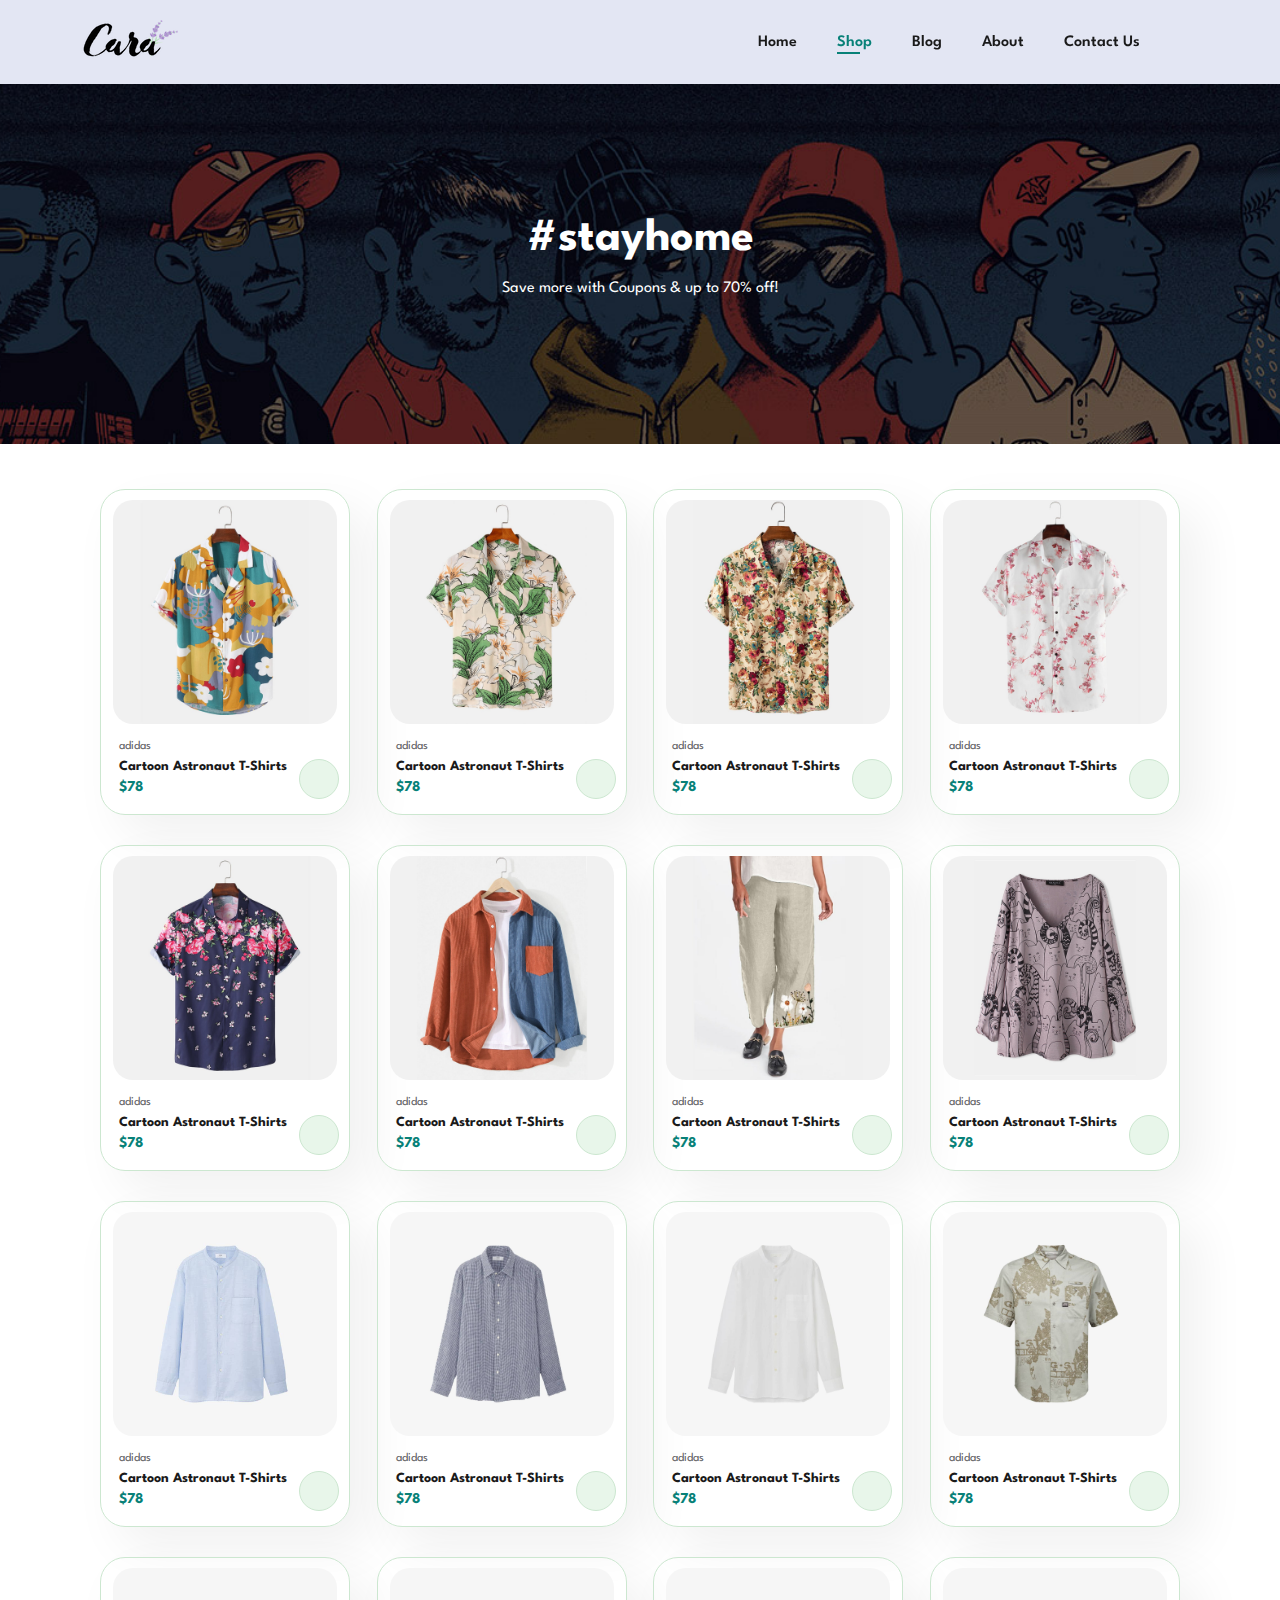
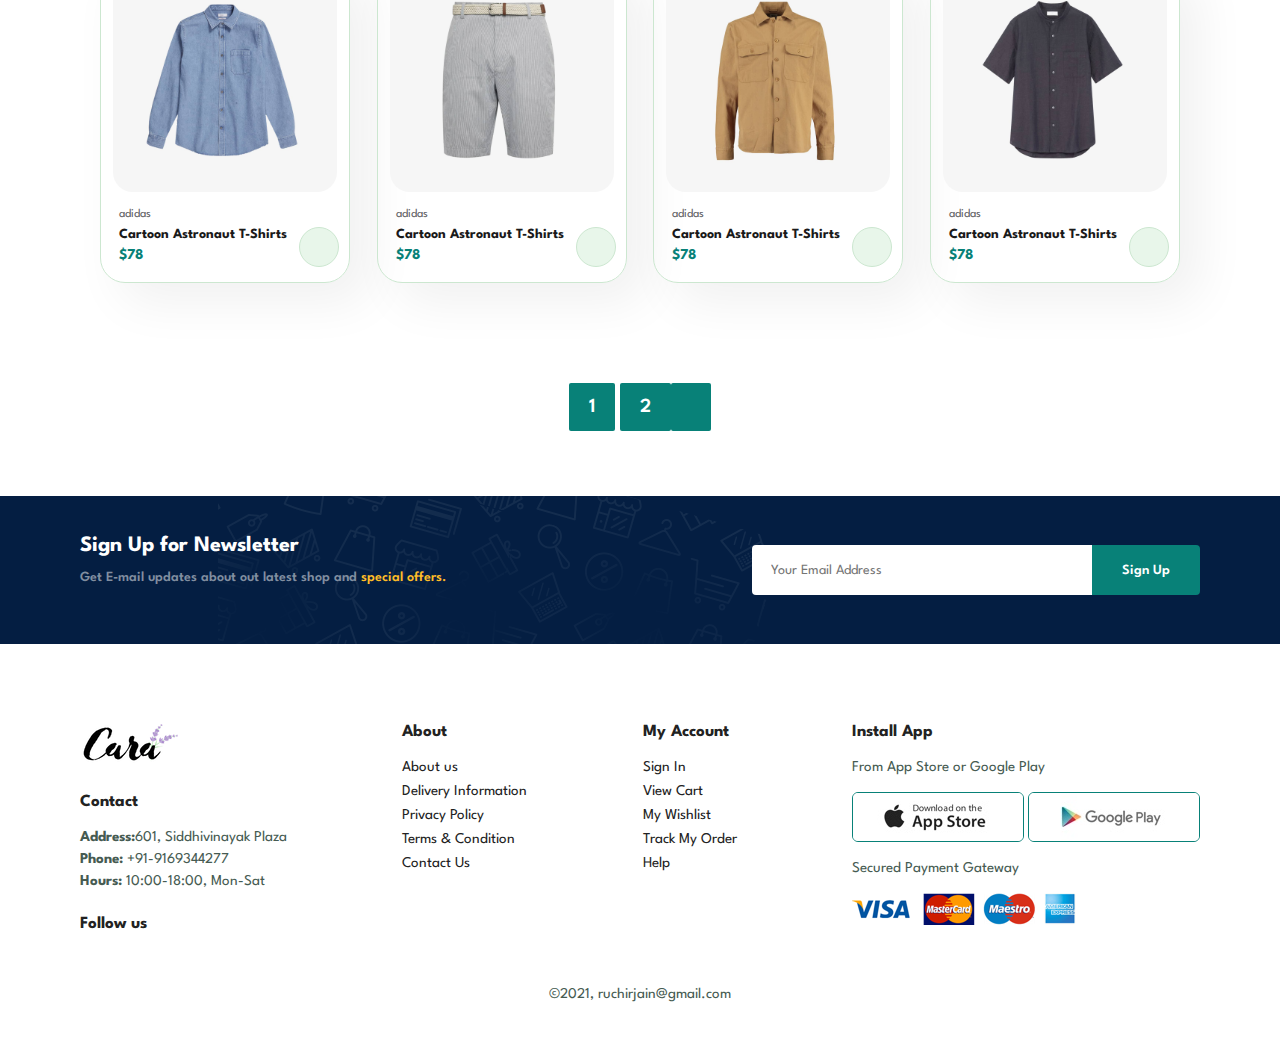
<file: shop.html>
<!DOCTYPE html>
<html lang="en">

<head>
    <meta charset="UTF-8">
    <meta name="viewport" content="width=device-width, initial-scale=1.0">
    <title>E-Commerce Website</title>
    <link rel="preconnect" href="https://fonts.googleapis.com">
    <link rel="preconnect" href="https://fonts.gstatic.com" crossorigin>
    <link
        href="https://fonts.googleapis.com/css2?family=Courier+Prime&family=League+Spartan&family=Playfair+Display:ital,wght@0,500;0,600;0,700;1,400&family=Poppins:ital,wght@0,100;0,200;0,300;0,400;0,500;0,600;0,700;1,100;1,200;1,300;1,400;1,500&display=swap"
        rel="stylesheet">
    <link rel="stylesheet" href="https://cdnjs.cloudflare.com/ajax/libs/font-awesome/6.4.0/css/all.min.css"
        integrity="sha512-iecdLmaskl7CVkqkXNQ/ZH/XLlvWZOJyj7Yy7tcenmpD1ypASozpmT/E0iPtmFIB46ZmdtAc9eNBvH0H/ZpiBw=="
        crossorigin="anonymous" referrerpolicy="no-referrer" />
    <link rel="stylesheet" href="style.css">
</head>

<body>
    <section id="header">
        <a href="#"><img src="./images/logo.png" class="logo" alt=""></a>
        <div>
            <ul id="navbar">
                <li><a href="index.html">Home</a></li>
                <li><a class="active" href="shop.html">Shop</a></li>
                <li><a href="blog.html">Blog</a></li>
                <li><a href="about.html">About</a></li>
                <li><a href="contact.html">Contact Us</a></li>
                <li><a href="#" id="lg-bag"><i class="fa-solid fa-bag-shopping"></i></a></li>
                <a href="#" id="close"><i class="fa-solid fa-xmark"></i></a>
            </ul>
        </div>
        <div id="mobile">
            <a href="#"><i class="fa-solid fa-bag-shopping"></i></a>
            <i class="fa-solid fa-bars" id="bar"></i>
        </div>
    </section>

    <section id="page-header">
        <h2>#stayhome</h2>
        <p>Save more with Coupons & up to 70% off!</p>
    </section>

    <section id="product1" class="section-p1">
        <div class="pro-container">
            <div class="pro" onclick="window.location.href='sproduct.html'">
                <img src="./images/products/f1.jpg" alt="">
                <div class="description">
                    <span>adidas</span>
                    <h5>Cartoon Astronaut T-Shirts</h5>
                    <div class="star">
                        <i class="fas fa-star"></i>
                        <i class="fas fa-star"></i>
                        <i class="fas fa-star"></i>
                        <i class="fas fa-star"></i>
                        <i class="fas fa-star"></i>
                    </div>
                    <h4>$78</h4>
                </div>
                <a href="#"><i class="fa-solid fa-cart-shopping"></i></a>
            </div>
            <div class="pro">
                <img src="./images/products/f2.jpg" alt="">
                <div class="description">
                    <span>adidas</span>
                    <h5>Cartoon Astronaut T-Shirts</h5>
                    <div class="star">
                        <i class="fas fa-star"></i>
                        <i class="fas fa-star"></i>
                        <i class="fas fa-star"></i>
                        <i class="fas fa-star"></i>
                        <i class="fas fa-star"></i>
                    </div>
                    <h4>$78</h4>
                </div>
                <a href="#"><i class="fa-solid fa-cart-shopping"></i></a>
            </div>
            <div class="pro">
                <img src="./images/products/f3.jpg" alt="">
                <div class="description">
                    <span>adidas</span>
                    <h5>Cartoon Astronaut T-Shirts</h5>
                    <div class="star">
                        <i class="fas fa-star"></i>
                        <i class="fas fa-star"></i>
                        <i class="fas fa-star"></i>
                        <i class="fas fa-star"></i>
                        <i class="fas fa-star"></i>
                    </div>
                    <h4>$78</h4>
                </div>
                <a href="#"><i class="fa-solid fa-cart-shopping"></i></a>
            </div>
            <div class="pro">
                <img src="./images/products/f4.jpg" alt="">
                <div class="description">
                    <span>adidas</span>
                    <h5>Cartoon Astronaut T-Shirts</h5>
                    <div class="star">
                        <i class="fas fa-star"></i>
                        <i class="fas fa-star"></i>
                        <i class="fas fa-star"></i>
                        <i class="fas fa-star"></i>
                        <i class="fas fa-star"></i>
                    </div>
                    <h4>$78</h4>
                </div>
                <a href="#"><i class="fa-solid fa-cart-shopping"></i></a>
            </div>
            <div class="pro">
                <img src="./images/products/f5.jpg" alt="">
                <div class="description">
                    <span>adidas</span>
                    <h5>Cartoon Astronaut T-Shirts</h5>
                    <div class="star">
                        <i class="fas fa-star"></i>
                        <i class="fas fa-star"></i>
                        <i class="fas fa-star"></i>
                        <i class="fas fa-star"></i>
                        <i class="fas fa-star"></i>
                    </div>
                    <h4>$78</h4>
                </div>
                <a href="#"><i class="fa-solid fa-cart-shopping"></i></a>
            </div>
            <div class="pro">
                <img src="./images/products/f6.jpg" alt="">
                <div class="description">
                    <span>adidas</span>
                    <h5>Cartoon Astronaut T-Shirts</h5>
                    <div class="star">
                        <i class="fas fa-star"></i>
                        <i class="fas fa-star"></i>
                        <i class="fas fa-star"></i>
                        <i class="fas fa-star"></i>
                        <i class="fas fa-star"></i>
                    </div>
                    <h4>$78</h4>
                </div>
                <a href="#"><i class="fa-solid fa-cart-shopping"></i></a>
            </div>
            <div class="pro">
                <img src="./images/products/f7.jpg" alt="">
                <div class="description">
                    <span>adidas</span>
                    <h5>Cartoon Astronaut T-Shirts</h5>
                    <div class="star">
                        <i class="fas fa-star"></i>
                        <i class="fas fa-star"></i>
                        <i class="fas fa-star"></i>
                        <i class="fas fa-star"></i>
                        <i class="fas fa-star"></i>
                    </div>
                    <h4>$78</h4>
                </div>
                <a href="#"><i class="fa-solid fa-cart-shopping"></i></a>
            </div>
            <div class="pro">
                <img src="./images/products/f8.jpg" alt="">
                <div class="description">
                    <span>adidas</span>
                    <h5>Cartoon Astronaut T-Shirts</h5>
                    <div class="star">
                        <i class="fas fa-star"></i>
                        <i class="fas fa-star"></i>
                        <i class="fas fa-star"></i>
                        <i class="fas fa-star"></i>
                        <i class="fas fa-star"></i>
                    </div>
                    <h4>$78</h4>
                </div>
                <a href="#"><i class="fa-solid fa-cart-shopping"></i></a>
            </div>

            <div class="pro">
                <img src="./images/products/n1.jpg" alt="">
                <div class="description">
                    <span>adidas</span>
                    <h5>Cartoon Astronaut T-Shirts</h5>
                    <div class="star">
                        <i class="fas fa-star"></i>
                        <i class="fas fa-star"></i>
                        <i class="fas fa-star"></i>
                        <i class="fas fa-star"></i>
                        <i class="fas fa-star"></i>
                    </div>
                    <h4>$78</h4>
                </div>
                <a href="#"><i class="fa-solid fa-cart-shopping"></i></a>
            </div>
            <div class="pro">
                <img src="./images/products/n2.jpg" alt="">
                <div class="description">
                    <span>adidas</span>
                    <h5>Cartoon Astronaut T-Shirts</h5>
                    <div class="star">
                        <i class="fas fa-star"></i>
                        <i class="fas fa-star"></i>
                        <i class="fas fa-star"></i>
                        <i class="fas fa-star"></i>
                        <i class="fas fa-star"></i>
                    </div>
                    <h4>$78</h4>
                </div>
                <a href="#"><i class="fa-solid fa-cart-shopping"></i></a>
            </div>
            <div class="pro">
                <img src="./images/products/n3.jpg" alt="">
                <div class="description">
                    <span>adidas</span>
                    <h5>Cartoon Astronaut T-Shirts</h5>
                    <div class="star">
                        <i class="fas fa-star"></i>
                        <i class="fas fa-star"></i>
                        <i class="fas fa-star"></i>
                        <i class="fas fa-star"></i>
                        <i class="fas fa-star"></i>
                    </div>
                    <h4>$78</h4>
                </div>
                <a href="#"><i class="fa-solid fa-cart-shopping"></i></a>
            </div>
            <div class="pro">
                <img src="./images/products/n4.jpg" alt="">
                <div class="description">
                    <span>adidas</span>
                    <h5>Cartoon Astronaut T-Shirts</h5>
                    <div class="star">
                        <i class="fas fa-star"></i>
                        <i class="fas fa-star"></i>
                        <i class="fas fa-star"></i>
                        <i class="fas fa-star"></i>
                        <i class="fas fa-star"></i>
                    </div>
                    <h4>$78</h4>
                </div>
                <a href="#"><i class="fa-solid fa-cart-shopping"></i></a>
            </div>
            <div class="pro">
                <img src="./images/products/n5.jpg" alt="">
                <div class="description">
                    <span>adidas</span>
                    <h5>Cartoon Astronaut T-Shirts</h5>
                    <div class="star">
                        <i class="fas fa-star"></i>
                        <i class="fas fa-star"></i>
                        <i class="fas fa-star"></i>
                        <i class="fas fa-star"></i>
                        <i class="fas fa-star"></i>
                    </div>
                    <h4>$78</h4>
                </div>
                <a href="#"><i class="fa-solid fa-cart-shopping"></i></a>
            </div>
            <div class="pro">
                <img src="./images/products/n6.jpg" alt="">
                <div class="description">
                    <span>adidas</span>
                    <h5>Cartoon Astronaut T-Shirts</h5>
                    <div class="star">
                        <i class="fas fa-star"></i>
                        <i class="fas fa-star"></i>
                        <i class="fas fa-star"></i>
                        <i class="fas fa-star"></i>
                        <i class="fas fa-star"></i>
                    </div>
                    <h4>$78</h4>
                </div>
                <a href="#"><i class="fa-solid fa-cart-shopping"></i></a>
            </div>
            <div class="pro">
                <img src="./images/products/n7.jpg" alt="">
                <div class="description">
                    <span>adidas</span>
                    <h5>Cartoon Astronaut T-Shirts</h5>
                    <div class="star">
                        <i class="fas fa-star"></i>
                        <i class="fas fa-star"></i>
                        <i class="fas fa-star"></i>
                        <i class="fas fa-star"></i>
                        <i class="fas fa-star"></i>
                    </div>
                    <h4>$78</h4>
                </div>
                <a href="#"><i class="fa-solid fa-cart-shopping"></i></a>
            </div>
            <div class="pro">
                <img src="./images/products/n8.jpg" alt="">
                <div class="description">
                    <span>adidas</span>
                    <h5>Cartoon Astronaut T-Shirts</h5>
                    <div class="star">
                        <i class="fas fa-star"></i>
                        <i class="fas fa-star"></i>
                        <i class="fas fa-star"></i>
                        <i class="fas fa-star"></i>
                        <i class="fas fa-star"></i>
                    </div>
                    <h4>$78</h4>
                </div>
                <a href="#"><i class="fa-solid fa-cart-shopping"></i></a>
            </div>


        </div>
    </section>

    <section id="pagination" class="section-p1">
        <a href="#">1</a>
        <a href="#">2</a>
        <a href="#"><i class="fa-solid fa-arrow-right"></i></a>
    </section>


    <section id="newsletter" class="section-p1 section-m1">
        <div class="newstext">
            <h4>Sign Up for Newsletter</h4>
            <p>Get E-mail updates about out latest shop and <span>special offers.</span></p>
        </div>
        <div class="form">
            <input type="text" placeholder="Your Email Address">
            <button class="normal">Sign Up</button>
        </div>
    </section>

    <footer class="section-p1">

        <div class="col">
            <img class="logo" src="./images/logo.png" alt="">
            <h4>Contact</h4>
            <p><strong>Address:</strong>601, Siddhivinayak Plaza</p>
            <p><strong>Phone:</strong> +91-9169344277</p>
            <p><strong>Hours:</strong> 10:00-18:00, Mon-Sat</p>
            <div class="follow">
                <h4>Follow us</h4>
                <div class="icon">
                    <i class="fa-brands fa-facebook"></i>
                    <i class="fa-brands fa-twitter"></i>
                    <i class="fa-brands fa-instagram"></i>
                    <i class="fa-brands fa-linkedin"></i>
                </div>
            </div>
        </div>

        <div class="col">
            <h4>About</h4>
            <a href="#">About us</a>
            <a href="#">Delivery Information</a>
            <a href="#">Privacy Policy</a>
            <a href="#">Terms & Condition</a>
            <a href="#">Contact Us</a>
        </div>

        <div class="col">
            <h4>My Account</h4>
            <a href="#">Sign In</a>
            <a href="#">View Cart</a>
            <a href="#">My Wishlist</a>
            <a href="#">Track My Order</a>
            <a href="#">Help</a>
        </div>

        <div class="col install">
            <h4>Install App</h4>
            <p>From App Store or Google Play</p>
            <div class="row">
                <img src="./images/pay/app.jpg" alt="">
                <img src="./images/pay/play.jpg" alt="">
            </div>
            <p>Secured Payment Gateway</p>
            <img src="./images/pay/pay.png" alt="">
        </div>

        <div class="copyright">
            <p>©2021, ruchirjain@gmail.com</p>
        </div>
    </footer>




    <script src="script.js"></script>
</body>

</html>
</file>
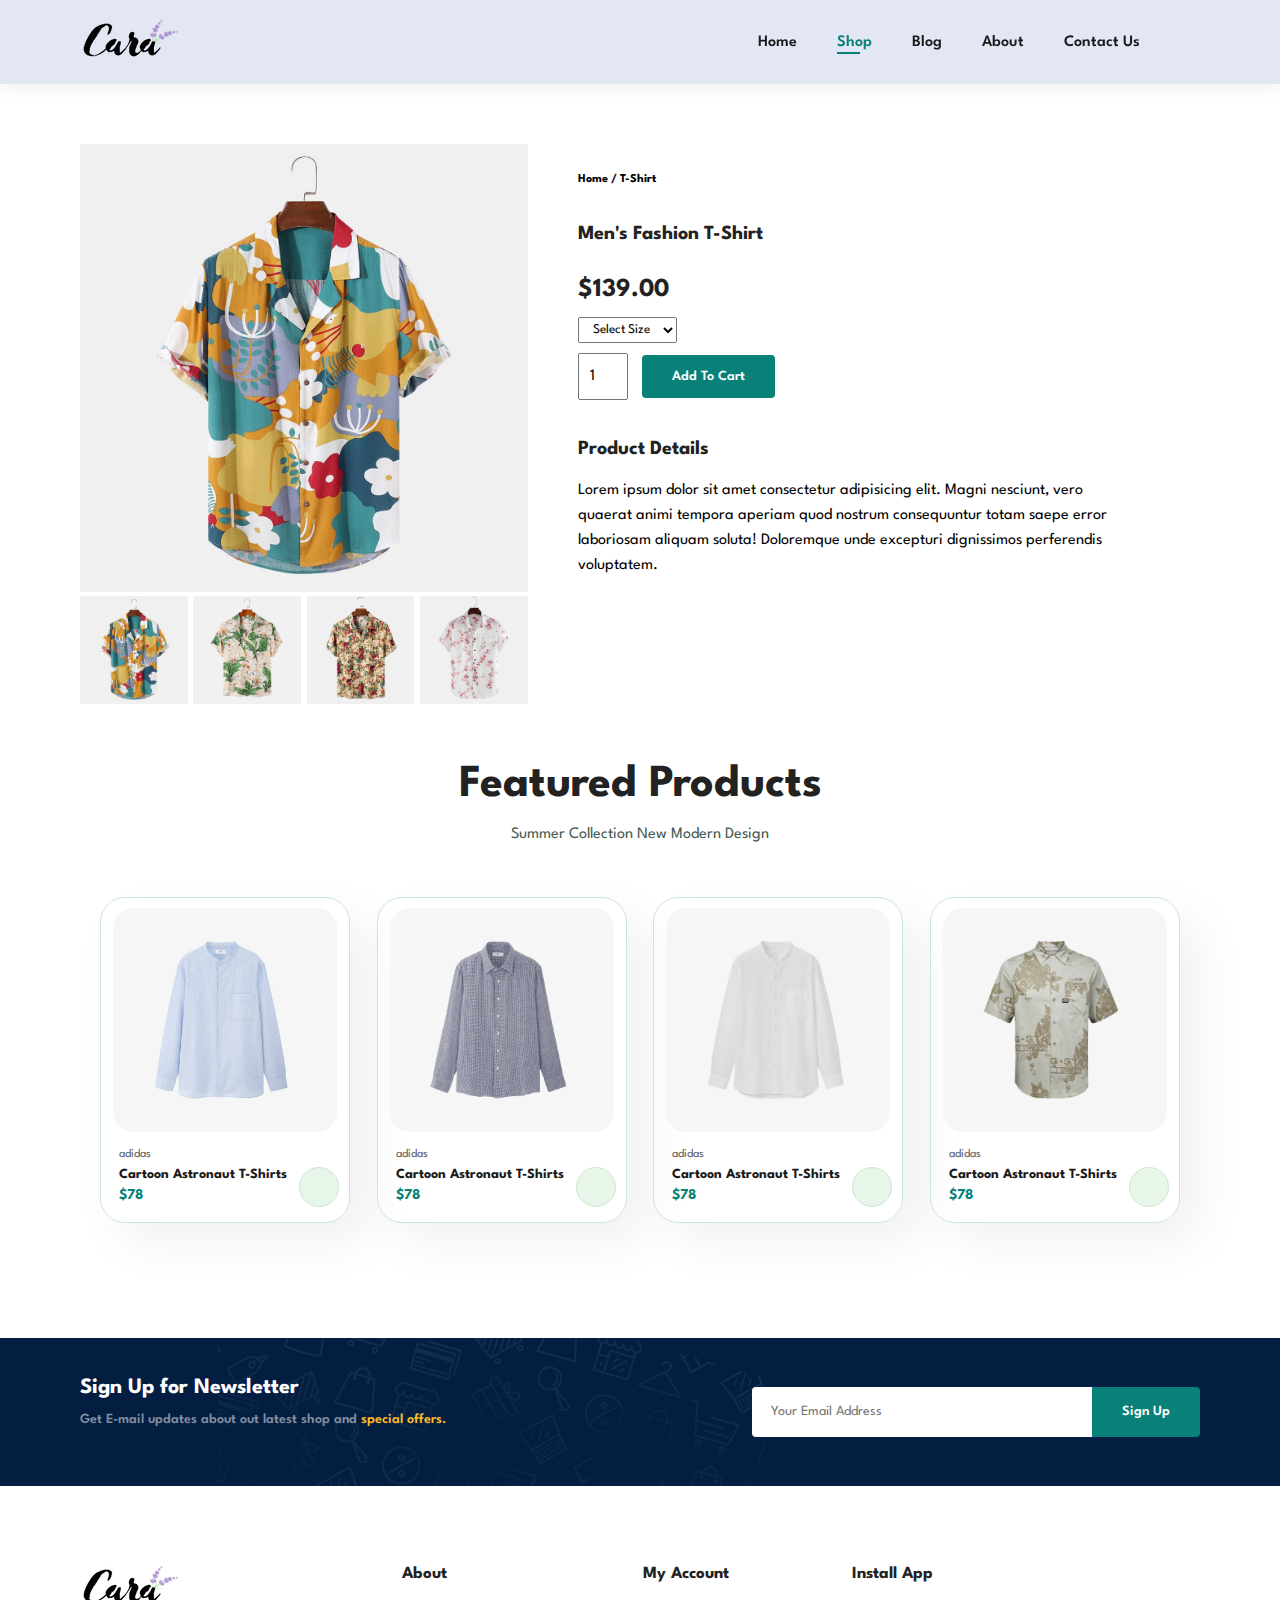
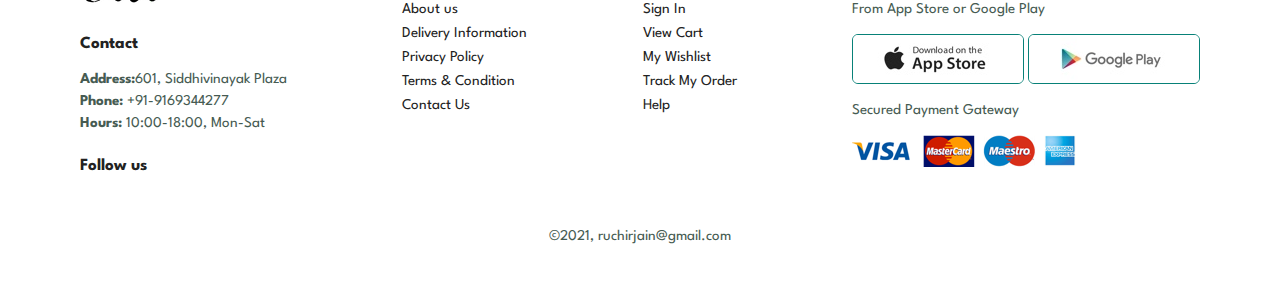
<file: sproduct.html>
<!DOCTYPE html>
<html lang="en">

<head>
    <meta charset="UTF-8">
    <meta name="viewport" content="width=device-width, initial-scale=1.0">
    <title>E-Commerce Website</title>
    <link rel="preconnect" href="https://fonts.googleapis.com">
    <link rel="preconnect" href="https://fonts.gstatic.com" crossorigin>
    <link
        href="https://fonts.googleapis.com/css2?family=Courier+Prime&family=League+Spartan&family=Playfair+Display:ital,wght@0,500;0,600;0,700;1,400&family=Poppins:ital,wght@0,100;0,200;0,300;0,400;0,500;0,600;0,700;1,100;1,200;1,300;1,400;1,500&display=swap"
        rel="stylesheet">
    <link rel="stylesheet" href="https://cdnjs.cloudflare.com/ajax/libs/font-awesome/6.4.0/css/all.min.css"
        integrity="sha512-iecdLmaskl7CVkqkXNQ/ZH/XLlvWZOJyj7Yy7tcenmpD1ypASozpmT/E0iPtmFIB46ZmdtAc9eNBvH0H/ZpiBw=="
        crossorigin="anonymous" referrerpolicy="no-referrer" />
    <link rel="stylesheet" href="style.css">
</head>

<body>
    <section id="header">
        <a href="#"><img src="./images/logo.png" class="logo" alt=""></a>
        <div>
            <ul id="navbar">
                <li><a href="index.html">Home</a></li>
                <li><a class="active" href="shop.html">Shop</a></li>
                <li><a href="blog.html">Blog</a></li>
                <li><a href="about.html">About</a></li>
                <li><a href="contact.html">Contact Us</a></li>
                <li><a href="#" id="lg-bag"><i class="fa-solid fa-bag-shopping"></i></a></li>
                <a href="#" id="close"><i class="fa-solid fa-xmark"></i></a>
            </ul>
        </div>
        <div id="mobile">
            <a href="#"><i class="fa-solid fa-bag-shopping"></i></a>
            <i class="fa-solid fa-bars" id="bar"></i>
        </div>
    </section>

    <section id="prodetails" class="section-p1">
        <div class="single-pro-image">
            <img id="main-image" src="./images/products/f1.jpg" width="100%" alt="">
            <div class="small-image-group">
                <div class="small-img-col">
                    <img src="./images/products/f1.jpg" width="100%" class="small-img" alt="">
                </div>
                <div class="small-img-col">
                    <img src="./images/products/f2.jpg" width="100%" class="small-img" alt="">
                </div>
                <div class="small-img-col">
                    <img src="./images/products/f3.jpg" width="100%" class="small-img" alt="">
                </div>
                <div class="small-img-col">
                    <img src="./images/products/f4.jpg" width="100%" class="small-img" alt="">
                </div>
            </div>
        </div>
        <div class="single-pro-details">
            <h6>Home / T-Shirt</h6>
            <h4>Men's Fashion T-Shirt</h4>
            <h2>$139.00</h2>
            <select name="" id="">
                <option value="">Select Size</option>
                <option value="">XL</option>
                <option value="">XXL</option>
                <option value="">Small</option>
                <option value="">Large</option>
            </select>
            <input type="number" value="1">
            <button class="normal">Add To Cart</button>
            <h4>Product Details</h4>
            <span>Lorem ipsum dolor sit amet consectetur adipisicing elit. Magni nesciunt, vero quaerat animi tempora
                aperiam quod nostrum consequuntur totam saepe error laboriosam aliquam soluta! Doloremque unde excepturi
                dignissimos perferendis voluptatem.</span>
        </div>
    </section>

    <section id="product1" class="section-p1">
        <h2>Featured Products</h2>
        <p>Summer Collection New Modern Design</p>
        <div class="pro-container">
            <div class="pro">
                <img src="./images/products/n1.jpg" alt="">
                <div class="description">
                    <span>adidas</span>
                    <h5>Cartoon Astronaut T-Shirts</h5>
                    <div class="star">
                        <i class="fas fa-star"></i>
                        <i class="fas fa-star"></i>
                        <i class="fas fa-star"></i>
                        <i class="fas fa-star"></i>
                        <i class="fas fa-star"></i>
                    </div>
                    <h4>$78</h4>
                </div>
                <a href="#"><i class="fa-solid fa-cart-shopping"></i></a>
            </div>
            <div class="pro">
                <img src="./images/products/n2.jpg" alt="">
                <div class="description">
                    <span>adidas</span>
                    <h5>Cartoon Astronaut T-Shirts</h5>
                    <div class="star">
                        <i class="fas fa-star"></i>
                        <i class="fas fa-star"></i>
                        <i class="fas fa-star"></i>
                        <i class="fas fa-star"></i>
                        <i class="fas fa-star"></i>
                    </div>
                    <h4>$78</h4>
                </div>
                <a href="#"><i class="fa-solid fa-cart-shopping"></i></a>
            </div>
            <div class="pro">
                <img src="./images/products/n3.jpg" alt="">
                <div class="description">
                    <span>adidas</span>
                    <h5>Cartoon Astronaut T-Shirts</h5>
                    <div class="star">
                        <i class="fas fa-star"></i>
                        <i class="fas fa-star"></i>
                        <i class="fas fa-star"></i>
                        <i class="fas fa-star"></i>
                        <i class="fas fa-star"></i>
                    </div>
                    <h4>$78</h4>
                </div>
                <a href="#"><i class="fa-solid fa-cart-shopping"></i></a>
            </div>
            <div class="pro">
                <img src="./images/products/n4.jpg" alt="">
                <div class="description">
                    <span>adidas</span>
                    <h5>Cartoon Astronaut T-Shirts</h5>
                    <div class="star">
                        <i class="fas fa-star"></i>
                        <i class="fas fa-star"></i>
                        <i class="fas fa-star"></i>
                        <i class="fas fa-star"></i>
                        <i class="fas fa-star"></i>
                    </div>
                    <h4>$78</h4>
                </div>
                <a href="#"><i class="fa-solid fa-cart-shopping"></i></a>
            </div>
        </div>
    </section>

    <section id="newsletter" class="section-p1 section-m1">
        <div class="newstext">
            <h4>Sign Up for Newsletter</h4>
            <p>Get E-mail updates about out latest shop and <span>special offers.</span></p>
        </div>
        <div class="form">
            <input type="text" placeholder="Your Email Address">
            <button class="normal">Sign Up</button>
        </div>
    </section>

    <footer class="section-p1">

        <div class="col">
            <img class="logo" src="./images/logo.png" alt="">
            <h4>Contact</h4>
            <p><strong>Address:</strong>601, Siddhivinayak Plaza</p>
            <p><strong>Phone:</strong> +91-9169344277</p>
            <p><strong>Hours:</strong> 10:00-18:00, Mon-Sat</p>
            <div class="follow">
                <h4>Follow us</h4>
                <div class="icon">
                    <i class="fa-brands fa-facebook"></i>
                    <i class="fa-brands fa-twitter"></i>
                    <i class="fa-brands fa-instagram"></i>
                    <i class="fa-brands fa-linkedin"></i>
                </div>
            </div>
        </div>

        <div class="col">
            <h4>About</h4>
            <a href="#">About us</a>
            <a href="#">Delivery Information</a>
            <a href="#">Privacy Policy</a>
            <a href="#">Terms & Condition</a>
            <a href="#">Contact Us</a>
        </div>

        <div class="col">
            <h4>My Account</h4>
            <a href="#">Sign In</a>
            <a href="#">View Cart</a>
            <a href="#">My Wishlist</a>
            <a href="#">Track My Order</a>
            <a href="#">Help</a>
        </div>

        <div class="col install">
            <h4>Install App</h4>
            <p>From App Store or Google Play</p>
            <div class="row">
                <img src="./images/pay/app.jpg" alt="">
                <img src="./images/pay/play.jpg" alt="">
            </div>
            <p>Secured Payment Gateway</p>
            <img src="./images/pay/pay.png" alt="">
        </div>

        <div class="copyright">
            <p>©2021, ruchirjain@gmail.com</p>
        </div>
    </footer>




    <script src="script.js"></script>
</body>

</html>
</file>
<file: style.css>
* {
    margin: 0;
    padding: 0;
    box-sizing: border-box;
    font-family: 'League Spartan', sans-serif;
}

h1 {
    font-size: 50px;
    line-height: 64px;
    color: #222;
}

h2 {
    font-size: 46px;
    line-height: 54px;
    color: #222;
}

h4 {
    font-size: 20px;
    color: #222;
}

h6 {
    font-weight: 700;
    font-size: 12px;
}

p {
    font-size: 16px;
    color: #465b52;
    margin: 15px 0 20px 0;
}

.section-p1 {
    padding: 40px 80px;
}

.section-m1 {
    margin: 40px 0;
}

button.normal {
    font-size: 14px;
    font-weight: 600;
    padding: 15px 30px;
    color: #000;
    background-color: #FFF;
    border-radius: 4px;
    cursor: pointer;
    border: none;
    outline: none;
    transition: 0.3s;
}

button.white {
    font-size: 13px;
    font-weight: 600;
    padding: 11px 18px;
    color: #FFF;
    background-color: transparent;
    cursor: pointer;
    border: 1px solid #FFF;
    outline: none;
    transition: 0.3s ease;
}

body {
    width: 100%;
}


/* HEADER START */
#header {
    display: flex;
    align-items: center;
    justify-content: space-between;
    padding: 20px 80px;
    background: #E3e6f3;
    box-shadow: 0 5px 15px rgba(0, 0, 0, 0.06);
    z-index: 999;
    position: sticky;
    top: 0;
    left: 0;
}

#navbar {
    display: flex;
    align-items: center;
    justify-content: center;
}

#navbar li {
    list-style: none;
    padding: 0 20px;
    position: relative;
}

#navbar li a {
    text-decoration: none;
    font-size: 16px;
    font-weight: 600;
    color: #1a1a1a;
    transition: 0.3s ease;
}

#navbar li a:hover,
#navbar li a.active {
    color: #088178;
}

#navbar li a.active::after,
#navbar li a:hover::after {
    content: '';
    width: 30%;
    height: 2px;
    background: #088178;
    position: absolute;
    bottom: -4px;
    left: 20px;
}

#mobile {
    display: none;
    align-items: center;
}

#navbar #close {
    display: none;
}

/* HERO SECTION */

#hero {
    width: 100%;
    height: 90vh;
    padding: 0px 80px;
    background-image: url(./images/hero4.png);
    background-position: top 25% right 0%;
    background-size: cover;
    display: flex;
    flex-direction: column;
    align-items: flex-start;
    justify-content: center;
}

#hero h4 {
    padding-bottom: 15px;
}

#hero h1 {
    color: #088178;
}

#hero button {
    background-image: url(./images/button.png);
    background-position: center;
    background-size: cover;
    padding: 14px 80px 14px 65px;
    background-repeat: no-repeat;
    cursor: pointer;
    color: #088178;
    border: 0;
    outline: 0;
    background-color: transparent;
    font-size: 15px;
    font-weight: 700;
}

#features {
    display: flex;
    align-items: center;
    justify-content: space-between;
    flex-wrap: wrap;
    padding: 20px 40px;
    margin: 30px 40px;
}

#features .fe-box {
    text-align: center;
    padding: 30px 18px;
    border-radius: 9px;
    box-shadow: 20px 20px 34px rgba(0, 0, 0, 0.03);
    border: 1px solid #cce7d0;
}

#features .fe-box img {
    width: 100%;
}

#features .fe-box h6 {
    font-size: 17px;
    margin-top: 14px;
    font-weight: 800;
    padding: 8px 0px;
    border-radius: 3px;
    color: #088178;
    background-color: #fddde4;
}

#features .fe-box:hover {
    box-shadow: 10px 10px 54px rgba(70, 62, 221, 0.1);
}

#features .fe-box:nth-child(2) h6 {
    background-color: #cdebbc;
}

#features .fe-box:nth-child(3) h6 {
    background-color: #d1e8f2;
}

#features .fe-box:nth-child(4) h6 {
    background-color: #cdd4f8;
}

#features .fe-box:nth-child(5) h6 {
    background-color: #f6dbf6;
}

#features .fe-box:nth-child(6) h6 {
    background-color: #fff2e5;
}

/*PRODCUTS SECTION*/

#product1 {
    text-align: center;
    padding-top: 10px;
}

#product1 .pro-container {
    display: flex;
    justify-content: space-between;
    padding: 20px;
    flex-wrap: wrap;
}

#product1 .pro-container .pro {
    width: 23%;
    min-width: 250px;
    padding: 10px 12px;
    border: 1px solid #cce7d0;
    border-radius: 25px;
    cursor: pointer;
    box-shadow: 20px 20px 50px rgba(0, 0, 0, 0.06);
    margin: 15px 0;
    transition: 0.3s ease;
    position: relative;
}

#product1 .pro-container .pro:hover {
    box-shadow: 20px 20px 50px rgba(0, 0, 0, 0.15);
}

#product1 .pro-container .pro img {
    width: 100%;
    border-radius: 20px;
}

#product1 .pro-container .pro .description {
    text-align: start;
    padding: 10px 0;
    margin-left: 6px;
}

#product1 .pro-container .pro .description span {
    color: #606063;
    font-size: 12px;
}

#product1 .pro-container .pro .description h5 {
    padding-top: 7px;
    color: #1a1a1a;
    font-size: 14px;
}

#product1 .pro-container .pro .description i {
    font-size: 12px;
    color: rgb(243, 181, 25);
}

#product1 .pro-container .pro .description h4 {
    padding-top: 7px;
    font-size: 15px;
    font-weight: 700;
    color: #088178;
}

#product1 .pro-container .pro a {
    width: 40px;
    height: 40px;
    line-height: 40px;
    border-radius: 50%;
    background-color: #e8f6ea;
    font-weight: 500;
    color: #088178;
    border: 1px solid #cce7d0;
    position: absolute;
    right: 10px;
    bottom: 15px;
}

/*BANNER*/

#banner {
    background-image: url(./images/banner/b2.jpg);
    width: 100%;
    height: 40vh;
    background-size: cover;
    background-position: center;
    display: flex;
    flex-direction: column;
    align-items: center;
    justify-content: center;
}

#banner h4 {
    color: #FFF;
    font-size: 16px;
}

#banner h2 {
    color: #FFF;
    font-size: 30px;
    padding: 10px 0;
}

#banner h2 span {
    color: #ef3636;
}

#banner button:hover {
    color: #FFF;
    background-color: #088178;
}

/*SM-BANNER*/

#sm-banner {
    display: flex;
    justify-content: space-evenly;
    flex-wrap: wrap;
}

#sm-banner .banner-box {
    background-image: url(./images/banner/b17.jpg);
    min-width: 580px;
    height: 50vh;
    background-size: cover;
    background-position: center;
    display: flex;
    flex-direction: column;
    align-items: flex-start;
    justify-content: center;
    padding: 30px;
}

#sm-banner .banner-box-2 {
    background-image: url(./images/banner/b10.jpg);
}

#sm-banner .banner-box h4 {
    color: #FFF;
    font-size: 20px;
    font-weight: 300;
}

#sm-banner .banner-box h2 {
    color: #FFF;
    font-size: 28px;
    font-weight: 800;
}

#sm-banner .banner-box span {
    color: #FFF;
    font-size: 17px;
    font-weight: 500;
    padding-bottom: 15px;
}

#sm-banner .banner-box:hover button {
    background-color: #088178;
    border: 1px solid #088178;
}

/*BANNER-3*/

#banner-3 {
    display: flex;
    justify-content: space-between;
    flex-wrap: wrap;
    padding: 0 80px;
    margin: 0 68px;
}

#banner-3 .banner-box {
    display: flex;
    flex-direction: column;
    align-items: flex-start;
    justify-content: center;
    background-image: url(./images/banner/b7.jpg);
    min-width: 30%;
    height: 30vh;
    background-size: cover;
    background-position: center;
    padding: 20px;
    margin-bottom: 20px;
}

#banner-3 .banner-box h2 {
    color: #FFF;
    font-weight: 900;
    font-size: 22px;
}

#banner-3 .banner-box h3 {
    font-size: 15px;
    font-weight: 800;
    color: #ec544e;
}

/* NEWSLETTER */

#newsletter {
    display: flex;
    justify-content: space-between;
    align-items: center;
    flex-wrap: wrap;
    background-image: url(./images/banner/b14.png);
    background-repeat: no-repeat;
    background-position: top 20% left 30%;
    background-color: #041e42;
}

#newsletter .newstext h4 {
    font-size: 22px;
    font-weight: 700;
    color: #FFF;
}

#newsletter .newstext p {
    font-size: 14px;
    font-weight: 600;
    color: #818ea0;
}

#newsletter .newstext span {
    color: #ffbd27;
}

#newsletter .form {
    display: flex;
    width: 40%;
}

#newsletter .form input {
    height: 3.125rem;
    padding: 0 1.25em;
    font-size: 14px;
    width: 100%;
    border: 1px solid transparent;
    border-radius: 4px;
    outline: none;
    border-top-right-radius: 0;
    border-bottom-right-radius: 0;
}

#newsletter .form button {
    background-color: #088178;
    color: #FFF;
    white-space: nowrap;
    border-top-left-radius: 0;
    border-bottom-left-radius: 0;
}

/* FOOTER */

footer {
    display: flex;
    flex-wrap: wrap;
    justify-content: space-between;
}

footer .col {
    display: flex;
    flex-direction: column;
    align-items: flex-start;
    margin-bottom: 20px;
}

footer .logo {
    margin-bottom: 30px;
}

footer h4 {
    font-size: 17px;
    padding-bottom: 20px;
}

footer p {
    font-size: 15px;
    margin: 0 0 8px 0;
}

footer a {
    font-size: 15px;
    text-decoration: none;
    color: #222;
    margin-bottom: 10px;
}

footer .follow {
    margin-top: 20px;
}

footer .follow i {
    color: #465b52;
    padding-right: 4px;
    cursor: pointer;
}

footer .install .row img {
    border: 1px solid #088178;
    border-radius: 6px;
}

footer .install img {
    margin: 10px 0 15px 0;
}

footer .follow i:hover,
footer a:hover {
    color: #088178;
}

footer .copyright {
    width: 100%;
    text-align: center;
}

/* MEDIA QUERY */

@media (max-width:799px) {

    /* NAVBAR */

    #navbar {
        display: flex;
        flex-direction: column;
        align-items: flex-start;
        justify-content: flex-start;
        position: fixed;
        top: 0px;
        right: -200px;
        height: 100vh;
        width: 200px;
        background-color: #e3E6f3;
        box-shadow: 0 40px 60px rgba(0, 0, 0, 0.1);
        padding: 80px 0 0 10px;
        transition: 0.3s ease;
    }

    #navbar li a {
        font-size: 22px;
    }

    #navbar #close {
        display: initial;
        position: absolute;
        top: 30px;
        left: 30px;
        color: #222;
        font-size: 24px;
    }

    #navbar.active {
        right: 0px;
    }

    #navbar li {
        margin-bottom: 25px;
    }

    #mobile {
        display: flex;
        align-items: center;
    }

    #mobile i {
        color: #1a1a1a;
        font-size: 24px;
        padding-left: 20px;
    }

    #navbar #lg-bag {
        display: none;
    }

    /* HERO SECTION */

    #hero {
        height: 70vh;
        padding: 0px 80px;
        background-position: top 30% right 30%;
    }

    /* FEATURES */

    #features {
        justify-content: space-between;
    }

    /* #features .fe-box {
        margin-bottom: 20px;
    } */

    #product1 .pro-container {
        padding: 45px;
    }

    #banner {
        height: 30vh;
    }

    #sm-banner .banner-box {
        min-width: 100%;
        height: 30vh;
    }

    #banner-3 {
        padding: 0 14px;
    }

    #banner-3 .banner-box {
        width: 32%;
        height: 24vh;
        background-size: cover;
        background-position: center;
        padding: 12px;
    }

    #newsletter {
        width: 100%;
        margin-bottom: 4%;
    }

    #newsletter .form {
        width: 71%;
        margin-top: 4%;
    }
}

@media (max-width:477px) {

    .section-p1 {
        padding: 20px;
    }

    #header {
        padding: 30px 10px;
    }

    h2 {
        font-size: 32px;
    }

    h1 {
        font-size: 38px;
    }

    #hero {
        padding: 0px 20px;
        background-position: 55%;
    }

    #features {
        display: grid;
        grid-template-columns: 1.5fr 1.5fr;
        grid-gap: 10px;
    }

    #features .fe-box h6 {
        font-size: 14px;
        margin-top: 7px;
        font-weight: 800;
        padding: 5px 0px;
        border-radius: 3px;
        color: #088178;
        background-color: #fddde4;
    }

    #product1 .pro-container .pro {
        width: 100%;
    }

    #banner {
        height: 28vh;
    }

    #banner h2 {
        font-size: 17px;
    }

    button.normal {
        font-size: 14px;
        padding: 11px 16px;
    }

    #banner-3 {
        margin: 0 8px;
    }

    #banner-3 .banner-box h2 {
        font-weight: 700;
        font-size: 12px;
    }

    .col .row {
        display: flex;
        flex-direction: column;
    }
}


/******************* PAGE-HEADER *****************/

#page-header {
    background-image: url(./images/banner/b1.jpg);
    background-position: center;
    background-size: cover;
    background-repeat: no-repeat;
    width: 100%;
    height: 40vh;
    display: flex;
    flex-direction: column;
    align-items: center;
    justify-content: center;
    padding: 14px;
}

#page-header h2,
#page-header p {
    color: #FFF;
}

#pagination {
    text-align: center;
    font-size: 20px;
}

#pagination a {
    text-decoration: none;
    background-color: #088178;
    padding: 15px 20px;
    border-radius: 2px;
    color: #FFF;
    font-weight: 600;
}

#pagination a i {
    font-size: 16px;
    font-weight: 600;
}

/******************* Single Product Image *****************/

#prodetails {
    display: flex;
    margin-top: 20px;
}

#prodetails .single-pro-image {
    width: 40%;
    margin-right: 50px;
}

#prodetails .single-pro-image .small-image-group {
    display: flex;
    justify-content: space-between;
}

#prodetails .single-pro-image .small-image-group .small-img-col {
    flex-basis: 24%;
    cursor: pointer;
}

#prodetails .single-pro-details {
    width: 50%;
    padding-top: 30px;
}

#prodetails .single-pro-details h4 {
    padding: 40px 0 20px 0;

}

#prodetails .single-pro-details h2 {
    font-size: 26px;
}

#prodetails .single-pro-details select {
    display: block;
    padding: 5px 10px;
    margin-bottom: 10px;
}

#prodetails .single-pro-details input {
    width: 50px;
    height: 47px;
    padding-left: 10px;
    font-size: 16px;
    margin-right: 10px;
}

#prodetails .single-pro-details input:focus {
    outline: none;
}

#prodetails .single-pro-details .normal {
    background: #088178;
    color: #FFF;
}

#prodetails .single-pro-details span {
    line-height: 25px;
}

@media (max-width:477px) {
    #prodetails {
        display: inline-block;
    }

    #prodetails .single-pro-image {
        width: 100%;
    }

    #prodetails .single-pro-details {
        width: 100%;
        padding-top: 30px;
    }

    #prodetails .single-pro-details select {
        padding: 5px 3px;
        margin: 3px 0px 9px 5px;
    }

    #prodetails .single-pro-details input {
        padding-left: 10px;
        font-size: 16px;
        margin: 3px 5px 0px 4px;
    }
}


/*********************** Blog Page *****************************/

#page-header.blog-header {
    background-image: url(./images/banner/b19.jpg);
}

#blog {
    padding: 70px 150px 0px 150px;
}

#blog .blog-box {
    display: flex;
    align-items: center;
    width: 100%;
    position: relative;
    padding-bottom: 90px;

}

#blog .blog-box .blog-img {
    width: 50%;
    margin-right: 40px;
}

#blog .blog-box .blog-img img {
    width: 100%;
    height: 300px;
    object-fit: cover;
}

#blog .blog-box h1 {
    font-size: 70px;
    font-weight: 700;
    position: absolute;
    top: -38px;
    left: 5px;
    z-index: -1;
    color: #c9cbce;
}

#blog .blog-box .blog-details {
    width: 50%;
}

#blog .blog-box .blog-details a {
    text-decoration: none;
    color: #000;
    font-weight: 700;
    font-size: 15px;
    position: relative;
    transition: 0.3s ease;
}

#blog .blog-box .blog-details a::after {
    content: '';
    width: 50px;
    height: 1px;
    background: #000;
    position: absolute;
    top: 4px;
    right: -60px;
}

#blog .blog-box .blog-details a:hover {
    color: #088178;
}

#blog .blog-box .blog-details a::after:hover {
    background-color: #088178;
}

@media (max-width:700px) {
    #blog {
        padding: 57px 75px 0px 83px;
    }
}

@media (max-width:500px) {
    #blog .blog-box .blog-img img {
        height: 200px;
    }

    #blog .blog-box h1 {
        font-size: 48px;
        top: -38px;
    }

}

@media (max-width:450px) {
    #blog .blog-box {
        display: inline-block;
    }

    #blog .blog-box .blog-img {
        width: 100%;
    }

    #blog .blog-box .blog-details {
        width: 100%;
        margin-top: 24px;
    }

}

/********************* About Header ************************/
#page-header.about-header {
    background-image: url(./images/about/banner.png);
}

#about-head {
    display: flex;
    align-items: center;
    width: 100%;
}

#about-head img {
    width: 50%;
    height: auto;
}

#about-head div {
    padding-left: 40px;
}

#about-app {
    text-align: center;
}

#about-app .video {
    width: 70%;
    height: 100%;
    margin: 30px auto 0 auto;
}

#about-app .video video {
    width: 100%;
    height: 100%;
    border-radius: 20px;
}

@media (max-width:1100px) {
    #about-head {
        display: inline-block;
    }

    #about-head img {
        width: 100%;
    }

    #about-head div {
        padding-left: 0px;
    }

    #about-head>div>h2 {
        margin-top: 20px;
    }

    #about-head>div>p {
        font-size: 18px;
    }

    #about-head>div>abbr {
        font-size: 20px;
    }

    #about-head>div>marquee {
        height: 20px;
    }

}

@media (max-width:500px) {
    #about-head>div>p {
        font-size: 15px;
    }

    #about-head>div>abbr {
        font-size: 17px;
    }

    #about-head>div>marquee {
        height: 17px;
    }

}

/*********************** Contact Page **************************/

#page-header.contact-header {
    background-image: url(./images/about/banner.png);
}

#contact-details {
    display: flex;
    align-items: center;
    justify-content: space-between;
}

#contact-details .details {
    width: 40%;
}

#contact-details .details span,
#form-details form span {
    font-size: 12px;
}

#contact-details .details h2,
#form-details form h2 {
    font-size: 26px;
    line-height: 35px;
    padding: 20px 0;
}

#contact-details .details h3 {
    font-size: 16px;
    padding-bottom: 15px;
}

#contact-details .details div li {
    display: flex;
    list-style: none;
    padding: 10px 0;
}

#contact-details .details div li i {
    padding-right: 15px;
}

#contact-details .details div li p {
    margin: 0;
    font-size: 14px;
}

#contact-details .map {
    width: 50%;
    height: 400px;
}

#contact-details .map iframe {
    width: 100%;
    height: 100%;
}

#form-details {
    display: flex;
    /* align-items: center; */
    justify-content: space-around;
}

#form-details form {
    width: 65%;
    display: flex;
    flex-direction: column;
    align-items: flex-start;
}

#form-details form input,
#form-details form textarea {
    width: 100%;
    padding: 12px 15px;
    outline: none;
    margin-bottom: 20px;
    border: 1px solid #e1e1e1;
}

#form-details form button {
    background-color: #088178;
    color: #FFF;
}

#form-details .people div {
    display: flex;
    padding-bottom: 25px;
}

#form-details .people div img {
    width: 100px;
    height: 100px;
    object-fit: cover;
    margin-right: 15px;
}

#form-details .people div p {
    margin: 0;
    font-size: 13px;
    line-height: 25px;
}

#form-details .people div span {
    display: block;
    font-size: 16px;
    font-weight: 600;
    color: #000;
}

@media (max-width:900px) {
    #contact-details {
        display: inline-block;
    }

    #contact-details .details {
        width: 100%;
    }

    #contact-details .map {
        width: 100%;
        height: 450px;
    }

    #form-details {
        display: inline-block;
    }

    #form-details>div {
        display: flex;
        align-items: center;
        margin-top: 20px;
    }

    .section-p2 {
        padding: 40px 30px;
    }
}

/************************ CART PAGE *****************************/

#cart {
    overflow-x: auto;
}

#cart table {
    width: 100%;
    border-collapse: collapse;
    table-layout: fixed;
    white-space: nowrap;
}

#cart table img {
    width: 70px;
    margin: 10px 20px 0 0;
}

#cart table td:nth-child(1) {
    width: 100px;
    text-align: center;
}

#cart table td:nth-child(2) {
    width: 100px;
    text-align: center;
}

#cart table td:nth-child(3) {
    width: 250px;
    text-align: center;
}

#cart table td:nth-child(4) {
    width: 100px;
    text-align: center;
}

#cart table td:nth-child(5),
#cart table td:nth-child(6) {
    width: 100px;
    text-align: center;
}

#cart table td:nth-child(5) input{
    width: 70px;
    padding: 10px 5px 10px 15px ;
}



#cart table thead {
    border: 1px solid #e2e9e1;
    border-left: none;
    border-right: none;
}

#cart table thead td {
    font-weight: 700;
    text-transform: uppercase;
    font-size: 13px;
    padding: 18px 0;
}

#cart table tbody tr td {
    padding-top: 15px;
}

#cart table tbody td {
    font-size: 13px;
}

#cart-add {
    display: flex;
    justify-content: space-between;
    flex-wrap: wrap;
}

#coupon {
    width: 50%;
    margin-bottom: 30px;
}

#coupon h3,
#sub-total h3 {
    padding-bottom: 15px;
}

#coupon input {
    padding: 10px 20px;
    outline: none;
    width: 60%;
    margin-right: 10px;
    border: 1px solid #e2e9e1;
}

#coupon button {
    color: #FFF;
    background-color: #088178;
    padding: 12px 20px;
}

#sub-total {
    width: 50%;
    margin-bottom: 30px;
    border: 1px solid #e1e1e1;
    padding: 30px;
}

#sub-total table {
    border-collapse: collapse;
    width: 100%;
    margin-bottom: 20px;
}

#sub-total table td {
    width: 50%;
    border: 1px solid #e2e9e1;
    padding: 10px;
    font-size: 13px;
}

#sub-total button {
    background-color: #088178;
    color: #fff;
}

@media (max-width:477px) {
    #cart-add {
        flex-direction: column;
    }

    #coupon {
        width: 100%;
    }

    #sub-total {
        width: 100%;
    }

}
</file>
